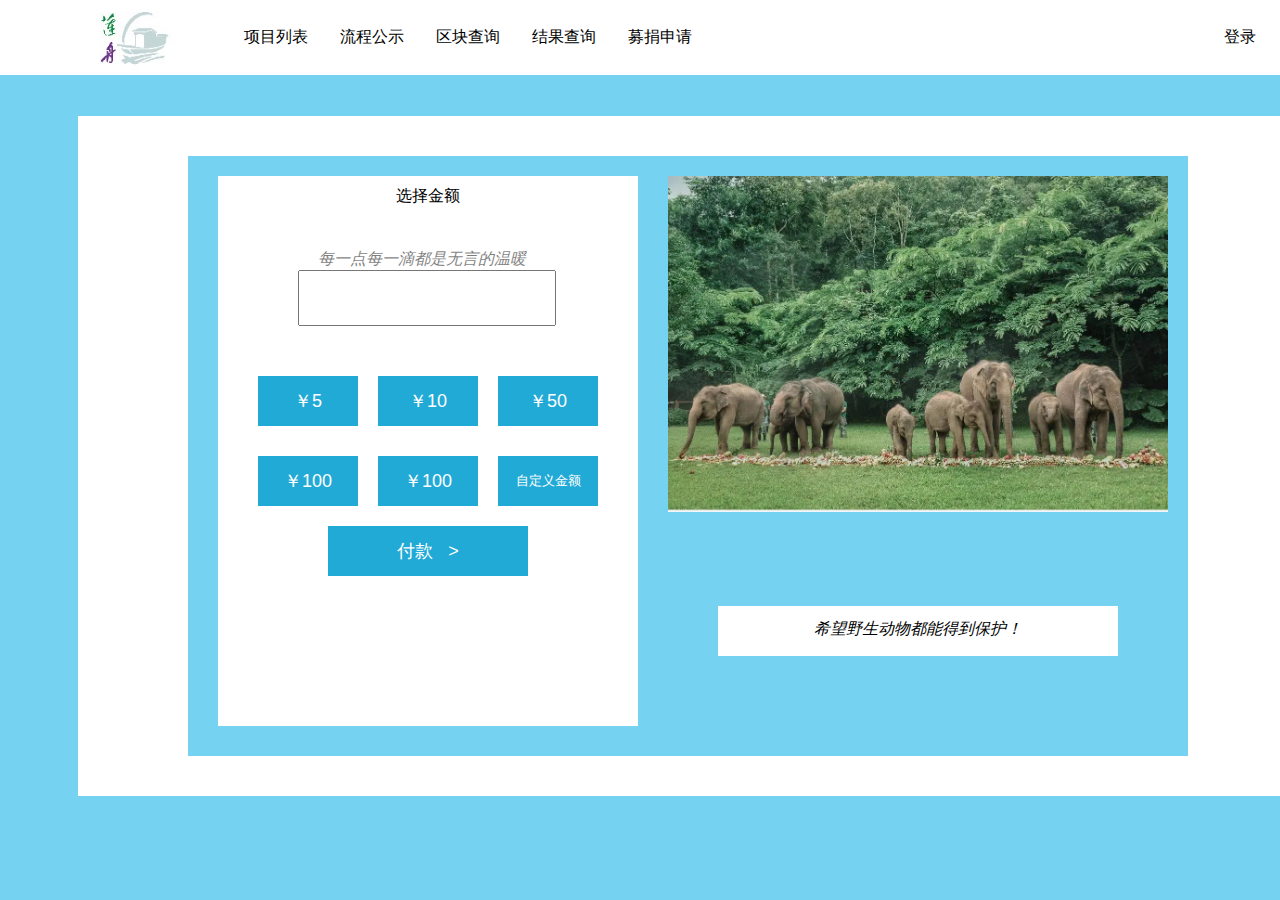
<file: donate1.html>
<!DOCTYPE html>
<html>

<head>
    <meta charset="utf-8">
    <title>莲舟</title>
    <!-- 导航栏 -->
    <style>
        .navbar {
            background-color: #fff;
            /* 设置背景颜色 */
            overflow: hidden;
            /* 清除浮动元素影响布局 */
        }

        .navbar a {
            float: left;
            /* 左浮动，将所有链接水平排列 */
            display: block;
            /* 显示为块状元素 */
            color: black;
            /* 文字颜色为黑色 */
            text-align: center;
            /* 居中对齐 */
            padding: 27px 16px;
            /* 内边距 */
            text-decoration: none;
            /* 去除默认样式下划线 */
        }

        .navbar a:hover {
            background-color: #ddd;
            /* 鼠标悬停时改变背景颜色 */
            color: black;
            /* 鼠标悬停时改变文字颜色 */
        }
    </style>
</head>

<body style="background-color: #76d2f1;">
    <div id="header" style="background-color: #ffffff; position: absolute; top: 0%; left: 0%; right: 0%;height: 75px;">
        <div style="float: left; position: relative; left: 100px;top: 12px;height: 60px;">
            <a href="home.html"><img src="./img/logo.jpg" height="60px"></a>
        </div>
        <div style="position: relative; left: 150px;" class="navbar">
            <a href="#">项目列表</a>
            <a href="#">流程公示</a>
            <a href="#">区块查询</a>
            <a href="#">结果查询</a>
            <a href="#">募捐申请</a>
            <a href="loginnew.html" style="position: relative;left: 500px;">登录</a>
            <a href="register.html" style="position: relative;left: 500px;">注册</a>
        </div>
    </div>
    <div style="background-color: #fff;position: relative;height: 680px;width: 1230px;left: 70px;top: 100px;">
        <div style="background-color: #76d2f1;position: relative;top: 40px;height: 600px;width: 1000px;left: 110px;">
            <div style="background-color: #ffffff;position: relative;height: 550px;width: 420px;top: 20px;left: 30px;">
               <p style="text-align: center;top: 10px;position: relative;">选择金额</p>
               <i style="text-align: center;opacity: 0.5;position: relative;left: 100px;"><br><br>每一点每一滴都是无言的温暖<br></i>
               <form action="donatesuccess.html">
                <input type="text" id="name" name="name" required style="height: 50px; left: 80px;position: relative;width: 250px;text-align: center;font-size: x-large;">
                <input id="button" type="button" onclick="" class="" value="￥5"style="background-color: #22aad7;position:absolute ;top: 200px;border: none;height: 50px;width: 100px;left: 40px;font-size: large;color: #fff;">
                <input id="button" type="button" onclick="" class="" value="￥10"style="background-color: #22aad7;position:absolute ;top: 200px;border: none;height: 50px;width: 100px;left: 160px;font-size: large;color: #fff;">
                <input id="button" type="button" onclick="" class="" value="￥50"style="background-color: #22aad7;position:absolute ;top: 200px;border: none;height: 50px;width: 100px;left: 280px;font-size: large;color: #fff;">
                <input id="button" type="button" onclick="" class="" value="￥100"style="background-color: #22aad7;position:absolute ;top: 280px;border: none;height: 50px;width: 100px;left: 40px;font-size: large;color: #fff;">
                <input id="button" type="button" onclick="" class="" value="￥100"style="background-color: #22aad7;position:absolute ;top: 280px;border: none;height: 50px;width: 100px;left: 160px;font-size: large;color: #fff;">
                <input id="button" type="button" onclick="" class="" value="自定义金额"style="background-color: #22aad7;position:absolute ;top: 280px;border: none;height: 50px;width: 100px;left: 280px;color: #fff;">
                <input type="submit" value="付款   >" style="background-color: #22aad7;position: relative;top: 200px;border: none;height: 50px;width: 200px;left: 110px;font-size: large;color: #fff;">
               </form>
            </div>
            <img src="./img/hj.png" style="position: absolute;left: 480px;top: 20px;width: 500px;">
            <div style="position: absolute;top: 450px;left: 530px;background-color: #ffffff;height: 50px;width: 400px;text-align: center;"><i style="position: relative;top: 13px;">希望野生动物都能得到保护！</i></div>
        </div>
    </div>
</body>

</html>
</file>
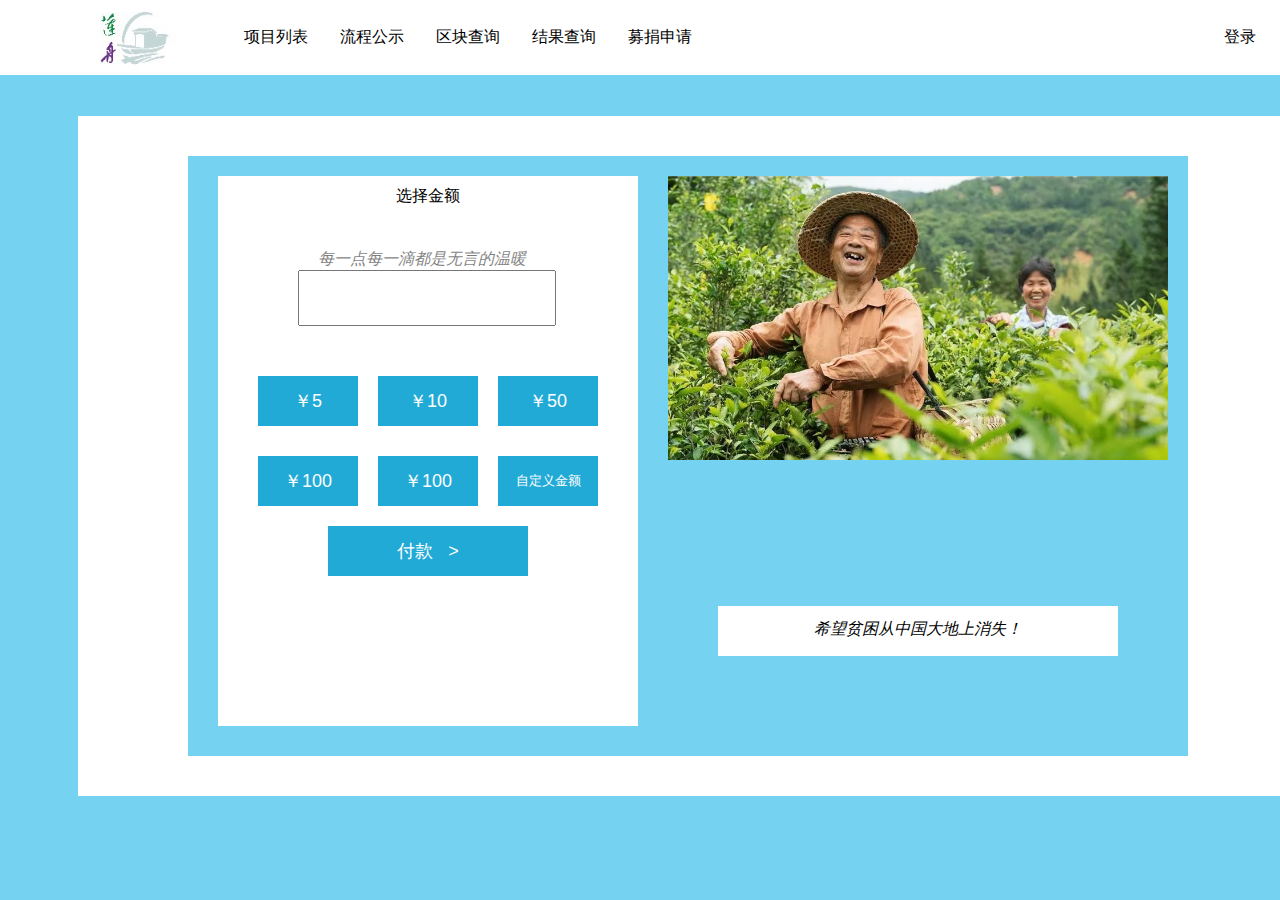
<file: donate2.html>
<!DOCTYPE html>
<html>

<head>
    <meta charset="utf-8">
    <title>莲舟</title>
    <!-- 导航栏 -->
    <style>
        .navbar {
            background-color: #fff;
            /* 设置背景颜色 */
            overflow: hidden;
            /* 清除浮动元素影响布局 */
        }

        .navbar a {
            float: left;
            /* 左浮动，将所有链接水平排列 */
            display: block;
            /* 显示为块状元素 */
            color: black;
            /* 文字颜色为黑色 */
            text-align: center;
            /* 居中对齐 */
            padding: 27px 16px;
            /* 内边距 */
            text-decoration: none;
            /* 去除默认样式下划线 */
        }

        .navbar a:hover {
            background-color: #ddd;
            /* 鼠标悬停时改变背景颜色 */
            color: black;
            /* 鼠标悬停时改变文字颜色 */
        }
    </style>
</head>

<body style="background-color: #76d2f1;">
    <div id="header" style="background-color: #ffffff; position: absolute; top: 0%; left: 0%; right: 0%;height: 75px;">
        <div style="float: left; position: relative; left: 100px;top: 12px;height: 60px;">
            <a href="home.html"><img src="./img/logo.jpg" height="60px"></a>
        </div>
        <div style="position: relative; left: 150px;" class="navbar">
            <a href="#">项目列表</a>
            <a href="#">流程公示</a>
            <a href="#">区块查询</a>
            <a href="#">结果查询</a>
            <a href="#">募捐申请</a>
            <a href="loginnew.html" style="position: relative;left: 500px;">登录</a>
            <a href="register.html" style="position: relative;left: 500px;">注册</a>
        </div>
    </div>
    <div style="background-color: #fff;position: relative;height: 680px;width: 1230px;left: 70px;top: 100px;">
        <div style="background-color: #76d2f1;position: relative;top: 40px;height: 600px;width: 1000px;left: 110px;">
            <div style="background-color: #ffffff;position: relative;height: 550px;width: 420px;top: 20px;left: 30px;">
               <p style="text-align: center;top: 10px;position: relative;">选择金额</p>
               <i style="text-align: center;opacity: 0.5;position: relative;left: 100px;"><br><br>每一点每一滴都是无言的温暖<br></i>
               <form action="donatesuccess.html">
                <input type="text" id="name" name="name" required style="height: 50px; left: 80px;position: relative;width: 250px;text-align: center;font-size: x-large;">
                <input id="button" type="button" onclick="" class="" value="￥5"style="background-color: #22aad7;position:absolute ;top: 200px;border: none;height: 50px;width: 100px;left: 40px;font-size: large;color: #fff;">
                <input id="button" type="button" onclick="" class="" value="￥10"style="background-color: #22aad7;position:absolute ;top: 200px;border: none;height: 50px;width: 100px;left: 160px;font-size: large;color: #fff;">
                <input id="button" type="button" onclick="" class="" value="￥50"style="background-color: #22aad7;position:absolute ;top: 200px;border: none;height: 50px;width: 100px;left: 280px;font-size: large;color: #fff;">
                <input id="button" type="button" onclick="" class="" value="￥100"style="background-color: #22aad7;position:absolute ;top: 280px;border: none;height: 50px;width: 100px;left: 40px;font-size: large;color: #fff;">
                <input id="button" type="button" onclick="" class="" value="￥100"style="background-color: #22aad7;position:absolute ;top: 280px;border: none;height: 50px;width: 100px;left: 160px;font-size: large;color: #fff;">
                <input id="button" type="button" onclick="" class="" value="自定义金额"style="background-color: #22aad7;position:absolute ;top: 280px;border: none;height: 50px;width: 100px;left: 280px;color: #fff;">
                <input type="submit" value="付款   >" style="background-color: #22aad7;position: relative;top: 200px;border: none;height: 50px;width: 200px;left: 110px;font-size: large;color: #fff;">
               </form>
            </div>
            <img src="./img/fpzp1.jpg" style="position: absolute;left: 480px;top: 20px;width: 500px;">
            <div style="position: absolute;top: 450px;left: 530px;background-color: #ffffff;height: 50px;width: 400px;text-align: center;"><i style="position: relative;top: 13px;">希望贫困从中国大地上消失！</i></div>
        </div>
    </div>
</body>

</html>
</file>
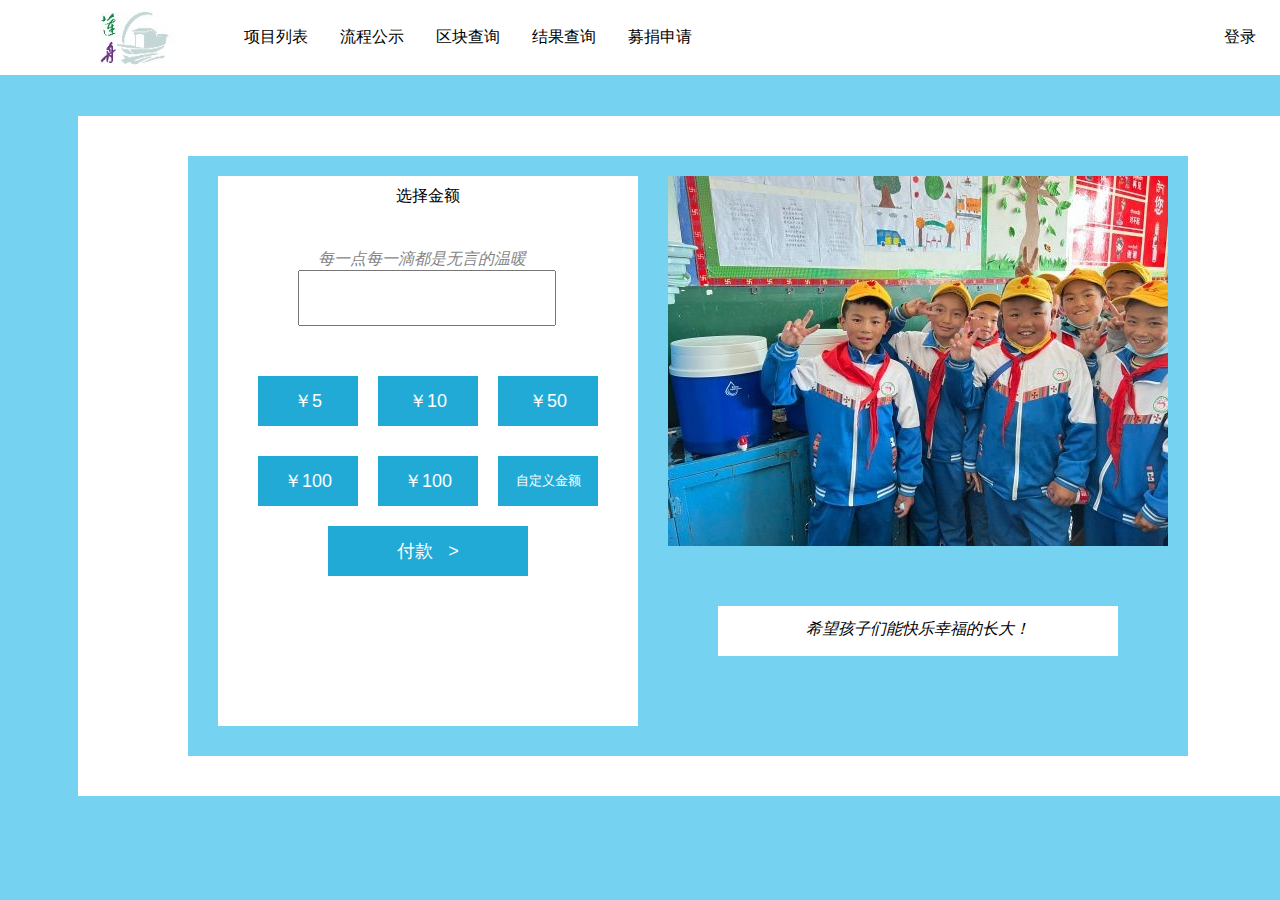
<file: donate3.html>
<!DOCTYPE html>
<html>

<head>
    <meta charset="utf-8">
    <title>莲舟</title>
    <!-- 导航栏 -->
    <style>
        .navbar {
            background-color: #fff;
            /* 设置背景颜色 */
            overflow: hidden;
            /* 清除浮动元素影响布局 */
        }

        .navbar a {
            float: left;
            /* 左浮动，将所有链接水平排列 */
            display: block;
            /* 显示为块状元素 */
            color: black;
            /* 文字颜色为黑色 */
            text-align: center;
            /* 居中对齐 */
            padding: 27px 16px;
            /* 内边距 */
            text-decoration: none;
            /* 去除默认样式下划线 */
        }

        .navbar a:hover {
            background-color: #ddd;
            /* 鼠标悬停时改变背景颜色 */
            color: black;
            /* 鼠标悬停时改变文字颜色 */
        }
    </style>
</head>

<body style="background-color: #76d2f1;">
    <div id="header" style="background-color: #ffffff; position: absolute; top: 0%; left: 0%; right: 0%;height: 75px;">
        <div style="float: left; position: relative; left: 100px;top: 12px;height: 60px;">
            <a href="home.html"><img src="./img/logo.jpg" height="60px"></a>
        </div>
        <div style="position: relative; left: 150px;" class="navbar">
            <a href="#">项目列表</a>
            <a href="#">流程公示</a>
            <a href="#">区块查询</a>
            <a href="#">结果查询</a>
            <a href="#">募捐申请</a>
            <a href="loginnew.html" style="position: relative;left: 500px;">登录</a>
            <a href="register.html" style="position: relative;left: 500px;">注册</a>
        </div>
    </div>
    <div style="background-color: #fff;position: relative;height: 680px;width: 1230px;left: 70px;top: 100px;">
        <div style="background-color: #76d2f1;position: relative;top: 40px;height: 600px;width: 1000px;left: 110px;">
            <div style="background-color: #ffffff;position: relative;height: 550px;width: 420px;top: 20px;left: 30px;">
               <p style="text-align: center;top: 10px;position: relative;">选择金额</p>
               <i style="text-align: center;opacity: 0.5;position: relative;left: 100px;"><br><br>每一点每一滴都是无言的温暖<br></i>
               <form action="donatesuccess.html">
                <input type="text" id="name" name="name" required style="height: 50px; left: 80px;position: relative;width: 250px;text-align: center;font-size: x-large;">
                <input id="button" type="button" onclick="" class="" value="￥5"style="background-color: #22aad7;position:absolute ;top: 200px;border: none;height: 50px;width: 100px;left: 40px;font-size: large;color: #fff;">
                <input id="button" type="button" onclick="" class="" value="￥10"style="background-color: #22aad7;position:absolute ;top: 200px;border: none;height: 50px;width: 100px;left: 160px;font-size: large;color: #fff;">
                <input id="button" type="button" onclick="" class="" value="￥50"style="background-color: #22aad7;position:absolute ;top: 200px;border: none;height: 50px;width: 100px;left: 280px;font-size: large;color: #fff;">
                <input id="button" type="button" onclick="" class="" value="￥100"style="background-color: #22aad7;position:absolute ;top: 280px;border: none;height: 50px;width: 100px;left: 40px;font-size: large;color: #fff;">
                <input id="button" type="button" onclick="" class="" value="￥100"style="background-color: #22aad7;position:absolute ;top: 280px;border: none;height: 50px;width: 100px;left: 160px;font-size: large;color: #fff;">
                <input id="button" type="button" onclick="" class="" value="自定义金额"style="background-color: #22aad7;position:absolute ;top: 280px;border: none;height: 50px;width: 100px;left: 280px;color: #fff;">
                <input type="submit" value="付款   >" style="background-color: #22aad7;position: relative;top: 200px;border: none;height: 50px;width: 200px;left: 110px;font-size: large;color: #fff;">
               </form>
            </div>
            <img src="./img/ggjs.jpg" style="position: absolute;left: 480px;top: 20px;">
            <div style="position: absolute;top: 450px;left: 530px;background-color: #ffffff;height: 50px;width: 400px;text-align: center;"><i style="position: relative;top: 13px;">希望孩子们能快乐幸福的长大！</i></div>
        </div>
    </div>
</body>

</html>
</file>
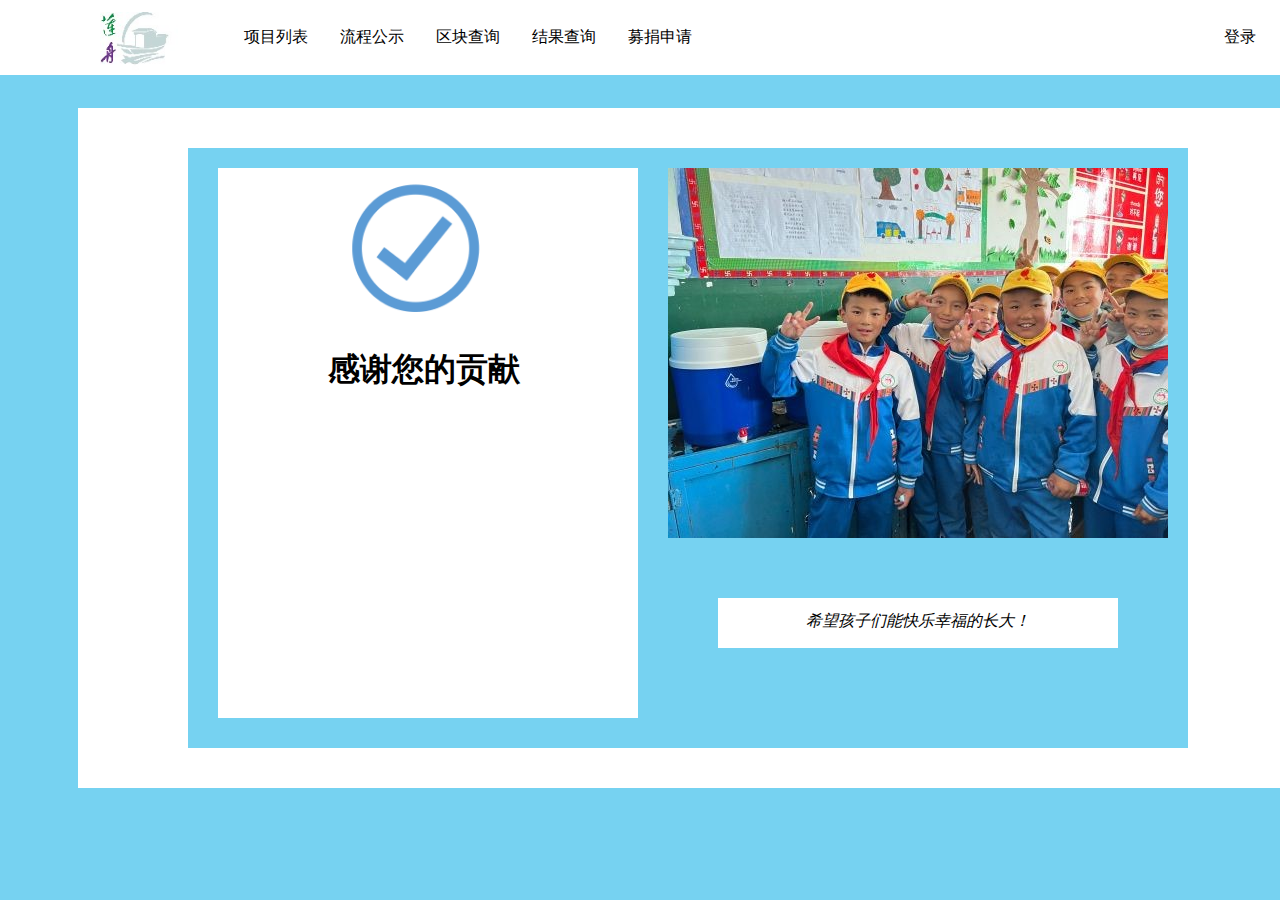
<file: donatesuccess.html>
<!DOCTYPE html>
<html>

<head>
    <meta charset="utf-8">
    <title>莲舟</title>
    <!-- 导航栏 -->
    <style>
        .navbar {
            background-color: #fff;
            /* 设置背景颜色 */
            overflow: hidden;
            /* 清除浮动元素影响布局 */
        }

        .navbar a {
            float: left;
            /* 左浮动，将所有链接水平排列 */
            display: block;
            /* 显示为块状元素 */
            color: black;
            /* 文字颜色为黑色 */
            text-align: center;
            /* 居中对齐 */
            padding: 27px 16px;
            /* 内边距 */
            text-decoration: none;
            /* 去除默认样式下划线 */
        }

        .navbar a:hover {
            background-color: #ddd;
            /* 鼠标悬停时改变背景颜色 */
            color: black;
            /* 鼠标悬停时改变文字颜色 */
        }
    </style>
</head>

<body style="background-color: #76d2f1;">
    <div id="header" style="background-color: #ffffff; position: absolute; top: 0%; left: 0%; right: 0%;height: 75px;">
        <div style="float: left; position: relative; left: 100px;top: 12px;height: 60px;">
            <a href="home.html"><img src="./img/logo.jpg" height="60px"></a>
        </div>
        <div style="position: relative; left: 150px;" class="navbar">
            <a href="#">项目列表</a>
            <a href="#">流程公示</a>
            <a href="#">区块查询</a>
            <a href="#">结果查询</a>
            <a href="#">募捐申请</a>
            <a href="loginnew.html" style="position: relative;left: 500px;">登录</a>
            <a href="register.html" style="position: relative;left: 500px;">注册</a>
        </div>
    </div>
    <div style="background-color: #fff;position: relative;height: 680px;width: 1230px;left: 70px;top: 100px;">
        <div style="background-color: #76d2f1;position: relative;top: 40px;height: 600px;width: 1000px;left: 110px;">
            <div style="background-color: #ffffff;position: relative;height: 550px;width: 420px;top: 20px;left: 30px;">
                <img src="./img/duigou.png" style="height: 30%;position: relative;left: 100px;">
                <b style="position: absolute;top: 180px;left: 110px;font-size: xx-large;">感谢您的贡献</b>
            </div>
            <img src="./img/ggjs.jpg" style="position: absolute;left: 480px;top: 20px;">
            <div style="position: absolute;top: 450px;left: 530px;background-color: #ffffff;height: 50px;width: 400px;text-align: center;"><i style="position: relative;top: 13px;">希望孩子们能快乐幸福的长大！</i></div>
        </div>
    </div>
</body>

</html>
</file>
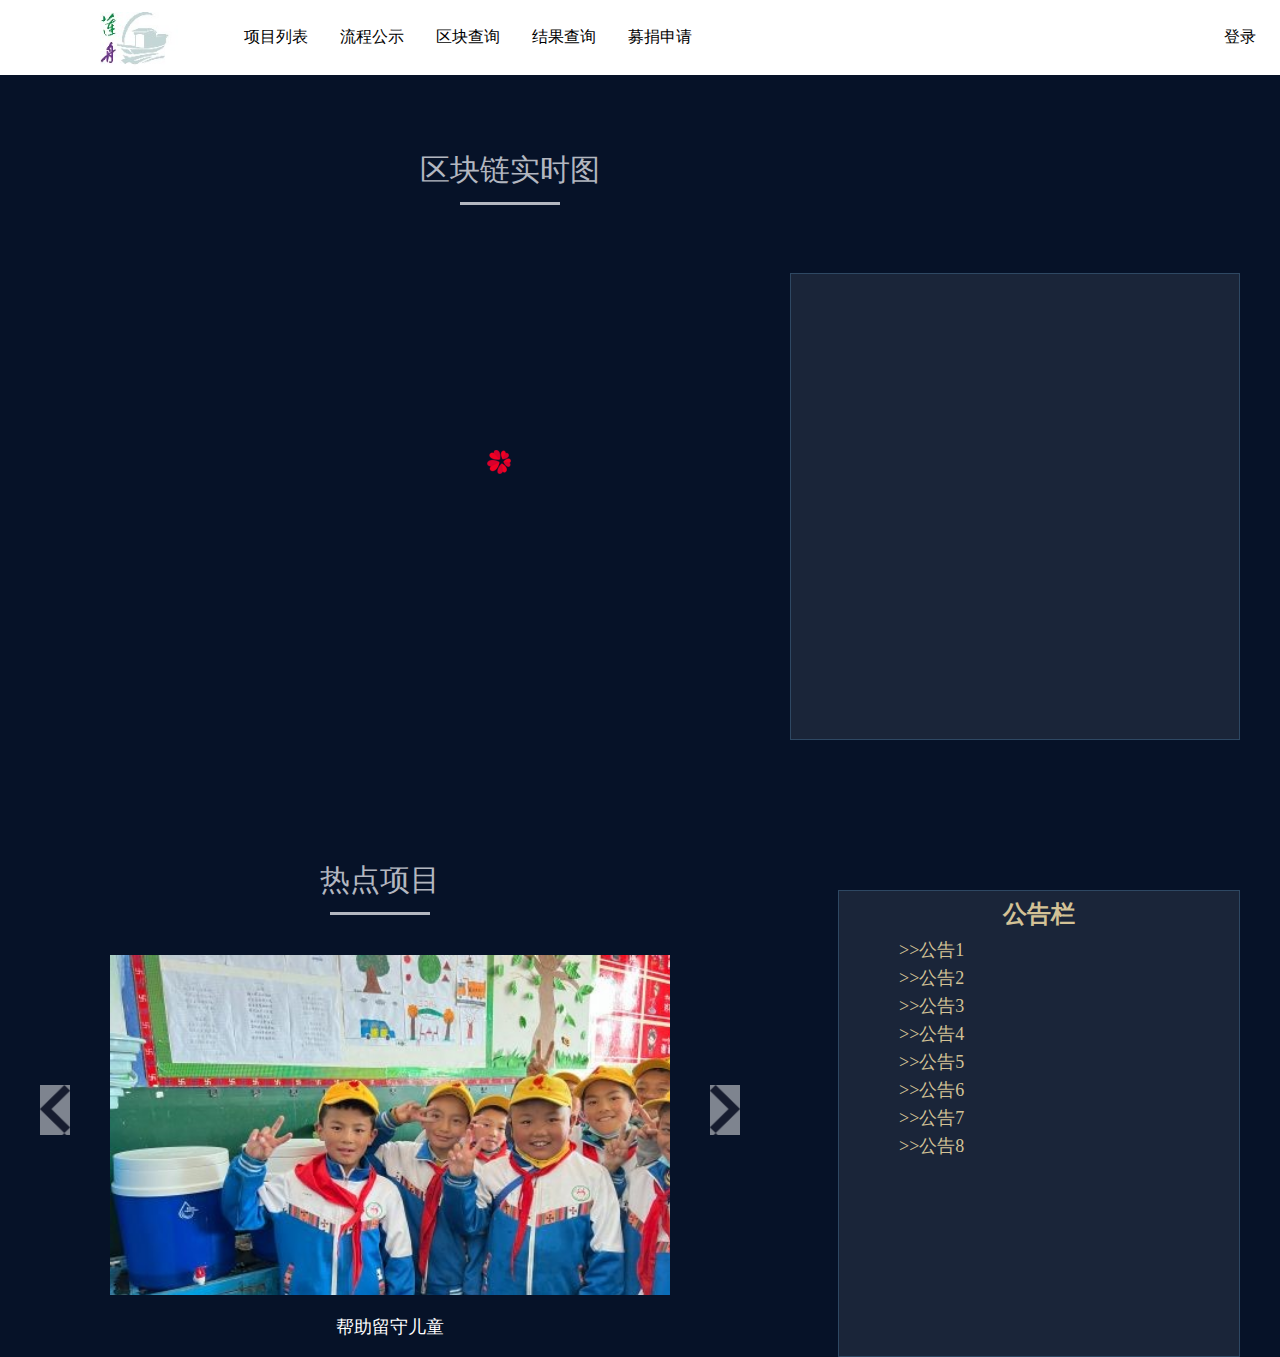
<file: home.html>
<!DOCTYPE html>
<html>

<head>
    <meta charset="utf-8">
    <title>莲舟</title>
    <!-- 导航栏 -->
    <style>
        .navbar {
            background-color: #fff;
            /* 设置背景颜色 */
            overflow: hidden;
            /* 清除浮动元素影响布局 */
        }

        .navbar a {
            float: left;
            /* 左浮动，将所有链接水平排列 */
            display: block;
            /* 显示为块状元素 */
            color: black;
            /* 文字颜色为黑色 */
            text-align: center;
            /* 居中对齐 */
            padding: 27px 16px;
            /* 内边距 */
            text-decoration: none;
            /* 去除默认样式下划线 */
        }

        .navbar a:hover {
            background-color: #ddd;
            /* 鼠标悬停时改变背景颜色 */
            color: black;
            /* 鼠标悬停时改变文字颜色 */
        }
    </style>
    <!-- 热点项目图片滑动 -->
    <style>
        .image-slider {
            position: relative;
            height: 340px;
            width: 600px;
            /* 根据需要调整 */
            overflow: hidden;
            float: left;
        }

        .image-slider img {
            position: absolute;
            width: 600px;
            margin-left: 40px;
            /* 根据需要调整 */
            transition: opacity 1s;
        }

        .image-slider-container {
            position: relative;
            top: 200px;
            height: 440px;
            width: 700px;
        }
    </style>
    <!-- 图片左右滑动按钮 -->
    <style>
        .sliderleft {
            background-image: url(./img/left.jpeg);
            height: 50px;
            width: 30px;
            background-size: 100%;
            border: none;
            opacity: 0.5;
            cursor: pointer;
            position: relative;
            top: 130px;
            float: left;
        }

        .sliderright {
            background-image: url(./img/right.jpeg);
            height: 50px;
            width: 30px;
            background-size: 100%;
            border: none;
            opacity: 0.5;
            cursor: pointer;
            position: relative;
            top: 130px;
            float: right;
        }
    </style>
    <!-- 文字滑动 -->
    <style>
        .text-slider {
            height: 50px;
            position: relative;
            left: 250px;
            width: 200px;
            text-align: center;
        }

        .text-slider p {
            color: #FFFFFF;
            height: 50px;
            position: relative;
            top: 20px;
            font-size: large;
        }
        .text-slider a{
            text-decoration: none;
        }
    </style>
    <link rel="stylesheet" type="text/css" href="css/index.css" />

    <script type="text/javascript" src="js/jquery.min.js"></script>
    <link rel="shortcut icon" href="img/favicon.ico" type="image/x-icon" />
    <link rel="stylesheet" href="css/jquery-ui.structure.min.css" />

    <link rel="stylesheet" href="one/css/mainMobile.css" />
    <link rel="stylesheet" href="one/css/mainDialogMobile.css" />
    <link rel="stylesheet" type="text/css" href="one/css/dialog.css">
</head>

<body>
    <div id="header" style="background-color: #FFFFFF; position: absolute; top: 0%; left: 0%; right: 0%;height: 75px;">
        <div style="float: left; position: relative; left: 100px;top: 12px;height: 60px;">
            <a href="home.html"><img src="./img/logo.jpg" height="60px"></a>
        </div>
        <div style="position: relative; left: 150px;" class="navbar">
            <a href="#">项目列表</a>
            <a href="#">流程公示</a>
            <a href="#">区块查询</a>
            <a href="#">结果查询</a>
            <a href="#">募捐申请</a>
            <a href="loginnew.html" style="position: relative;left: 500px;">登录</a>
            <a href="register.html" style="position: relative;left: 500px;">注册</a>
        </div>
    </div>
    <div id="boxmap">

        <div id="tital" style="position: relative;top: 50px;left: 0px;">区块链实时图
            <div class="borderbo"></div>
        </div>
        <div id="map" style="height:600px;width:700px;float: left;margin-right: 50px;position: relative;top: 50px;">

        </div>
        <div class="myscroll" style="position: relative;top: 50px;">

            <ul id="blockList">

            </ul>
        </div>
        <!--<div><a href="table.html"><button id="more">查看更多</button></a></div>	-->
        <div id="aylogo" style="position: absolute;top: 400px;height: 50px;"><img src="aiyoulogo.png"></div>
        <div id="tital" style="position: absolute;margin-left: 250px;margin-top: 120px;">&nbsp;&nbsp;&nbsp;&nbsp;热点项目
            <div class="borderbo"></div>
        </div>
        <div class="myscroll" style="width: 400px;float: right;margin: 0%;position: relative;top: 200px;">
            <h1 style="text-align: center;margin: 10px;">公告栏<br></h1>
            <a style="position: relative;left: 50px;font-size: large;" href="#">>>公告1<br></a>
            <a style="position: relative;left: 50px;font-size: large;" href="#">>>公告2<br></a>
            <a style="position: relative;left: 50px;font-size: large;" href="#">>>公告3<br></a>
            <a style="position: relative;left: 50px;font-size: large;" href="#">>>公告4<br></a>
            <a style="position: relative;left: 50px;font-size: large;" href="#">>>公告5<br></a>
            <a style="position: relative;left: 50px;font-size: large;" href="#">>>公告6<br></a>
            <a style="position: relative;left: 50px;font-size: large;" href="#">>>公告7<br></a>
            <a style="position: relative;left: 50px;font-size: large;" href="#">>>公告8<br></a>
        </div>
        <div class="image-slider-container">
            <input id="button" type="button" onclick="show()" class="sliderleft">
            <input id="buttonright" type="button" onclick="showNextImage()" class="sliderright">
            <div class="image-slider">
                <a href="donate1.html"><img src="./img/ggjs.jpg" alt="1"></a>
                <a href="donate2.html"><img src="./img/fpzp1.jpg" alt="2" style="opacity: 0;"></a>
                <a href="donate3.html"><img src="./img/hj.png" alt="3" style="opacity: 0;"></a>
            </div>
            <div class="text-slider">
                <a href="donate1.html"><p>帮助留守儿童</p></a>
                <a href="donate2.html"><p style="opacity: 0;">乡村振兴计划</p></a>
                <a href="donate3.html"><p style="opacity: 0;">保护野生象群</p></a>
            </div>
        </div>

        <script>
            const images = document.querySelectorAll('.image-slider img');
            const totalImages = images.length;
            const imageSlider = document.querySelector('.image-slider');
            let currentIndex = 0;
            const texts = document.querySelectorAll('.text-slider p');
            const totalTexts = texts.length;
            const textSlider = document.querySelector('.text-slider');

            function showNextImage() {
                images[currentIndex].style.opacity = 0; // 隐藏当前图片
                texts[currentIndex].style.opacity = 0;  
                currentIndex = (currentIndex + 1) % totalImages; // 计算下一张图片的索引  
                images[currentIndex].style.opacity = 1; // 显示下一张图片
                texts[currentIndex].style.opacity = 1;  
            }
            function show() {
                images[currentIndex].style.opacity = 0; // 隐藏当前图片  
                texts[currentIndex].style.opacity = 0;  
                currentIndex = (currentIndex - 1) % totalImages; // 计算下一张图片的索引  
                if (currentIndex < 0) currentIndex = currentIndex + totalImages;
                images[currentIndex].style.opacity = 1; // 显示下一张图片  
                texts[currentIndex].style.opacity = 1; 
            }
            // setInterval(showNextImage, 3000);
        </script>
        <script type="text/javascript" src="js/jquery-ui.min.js"></script>
        <script src="js/index.js"></script>
        <script type="text/javascript" src="js/echarts.min.js"></script>
        <script type="text/javascript" src="js/china.js"></script>
        <script type="text/javascript" src="js/jquery.timer.js"></script>
        <script type="text/javascript" src="js/blockMap.js"></script>
        <script src="one/js/common.js"></script>
        <script src="one/js/login.js"></script>
</body>

</html>
</file>
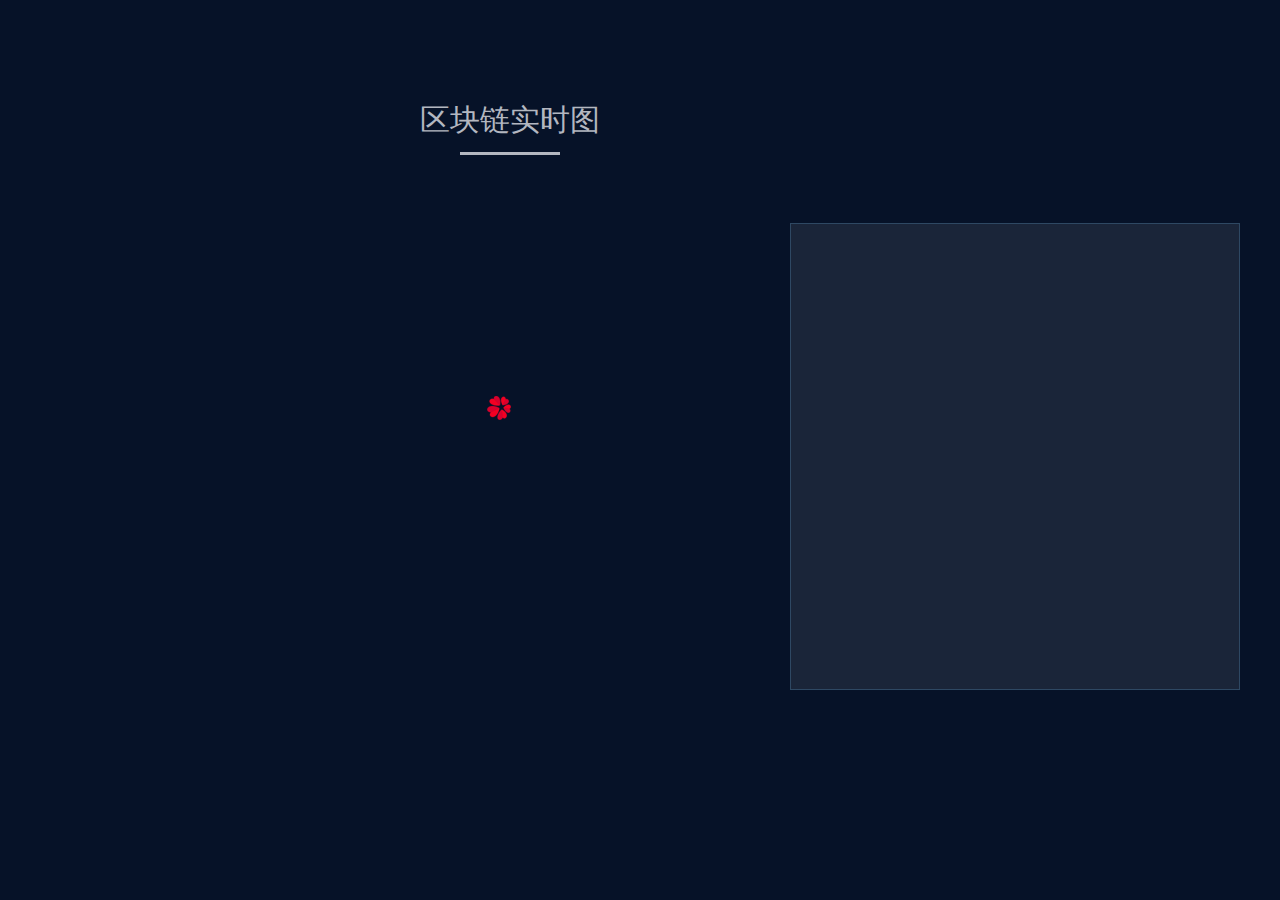
<file: indexPC.html>
<!DOCTYPE html>
<html>

	<head>
		<meta charset="utf-8" />
		<meta http-equiv="X-UA-Compatible" content="IE=edge">
		
		<title>区块链实时图</title>
		<link rel="stylesheet" type="text/css" href="css/index.css" />

		<script type="text/javascript" src="js/jquery.min.js"></script>
		<link rel="shortcut icon" href="img/favicon.ico" type="image/x-icon"/>
		<link rel="stylesheet" href="css/jquery-ui.structure.min.css" />
		
		<link rel="stylesheet" href="one/css/mainMobile.css"/>
		<link rel="stylesheet" href="one/css/mainDialogMobile.css"/>
		<link rel="stylesheet" type="text/css" href="one/css/dialog.css">

	</head>

	<body>
		<div id="boxmap">

			<div id="tital">区块链实时图
				<div class="borderbo"></div>
			</div>
			<div id="map" style="height:600px;width:700px;float: left;margin-right: 50px;">

			</div>
			<div class="myscroll">
				
				<ul id="blockList">
					
				</ul>
			</div>
		<!--<div><a href="table.html"><button id="more">查看更多</button></a></div>	-->
			<div id="aylogo"><img src="aiyoulogo.png"></div>
			
			
		</div>
	</body>
<script type="text/javascript" src="js/jquery-ui.min.js" ></script>
	<script src="js/index.js"></script>
	<script type="text/javascript" src="js/echarts.min.js"></script>
	<script type="text/javascript" src="js/china.js"></script>
	<script type="text/javascript" src="js/jquery.timer.js"></script>
	<script type="text/javascript" src="js/blockMap.js"></script>

	<script src="one/js/common.js"></script>
	<script src="one/js/login.js"></script>
</html>
</file>
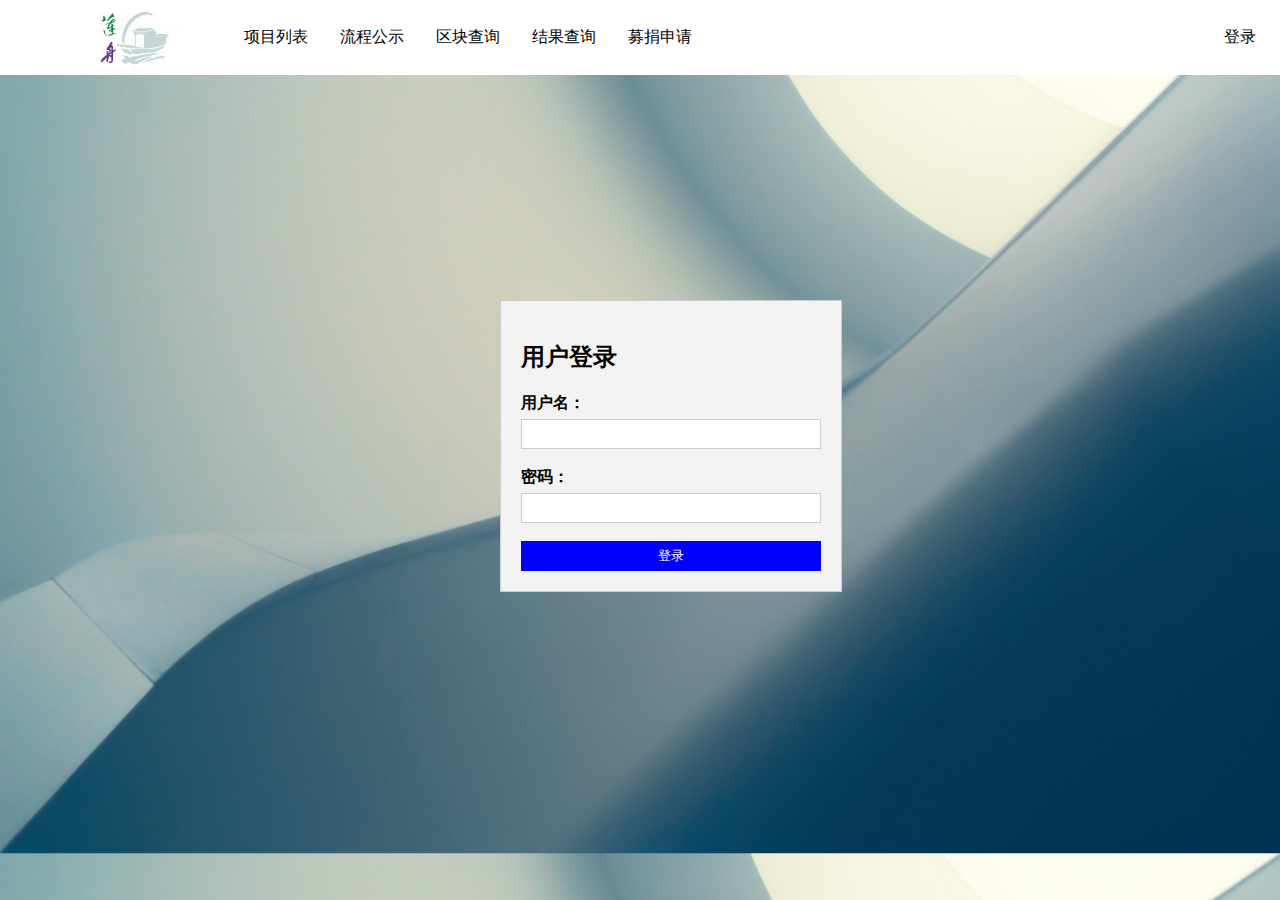
<file: login.html>
<!DOCTYPE html>
<html>

<head>
    <meta charset="utf-8">
    <title>莲舟</title>
    <!-- 导航栏 -->
    <style>
        .navbar {
            background-color: #fff;
            /* 设置背景颜色 */
            overflow: hidden;
            /* 清除浮动元素影响布局 */
        }

        .navbar a {
            float: left;
            /* 左浮动，将所有链接水平排列 */
            display: block;
            /* 显示为块状元素 */
            color: black;
            /* 文字颜色为黑色 */
            text-align: center;
            /* 居中对齐 */
            padding: 27px 16px;
            /* 内边距 */
            text-decoration: none;
            /* 去除默认样式下划线 */
        }

        .navbar a:hover {
            background-color: #ddd;
            /* 鼠标悬停时改变背景颜色 */
            color: black;
            /* 鼠标悬停时改变文字颜色 */
        }
    </style>
    <!-- 热点项目图片滑动 -->
    <style>
        .image-slider {
            position: relative;
            height: 340px;
            width: 600px;
            /* 根据需要调整 */
            overflow: hidden;
            float: left;
        }

        .image-slider img {
            position: absolute;
            width: 600px;
            margin-left: 40px;
            /* 根据需要调整 */
            transition: opacity 1s;
        }

        .image-slider-container {
            position: relative;
            top: 200px;
            height: 440px;
            width: 700px;
        }
    </style>
    <!-- 图片左右滑动按钮 -->
    <style>
        .sliderleft {
            background-image: url(./img/left.jpeg);
            height: 50px;
            width: 30px;
            background-size: 100%;
            border: none;
            opacity: 0.5;
            cursor: pointer;
            position: relative;
            top: 130px;
            float: left;
        }

        .sliderright {
            background-image: url(./img/right.jpeg);
            height: 50px;
            width: 30px;
            background-size: 100%;
            border: none;
            opacity: 0.5;
            cursor: pointer;
            position: relative;
            top: 130px;
            float: right;
        }
    </style>
    <!-- 文字滑动 -->
    <style>
        .text-slider {
            height: 50px;
            position: relative;
            left: 250px;
            width: 200px;
            text-align: center;
        }

        .text-slider p {
            color: #FFFFFF;
            height: 50px;
            position: relative;
            top: 20px;
            font-size: large;
        }
    </style>
    <style>
        .container {
            width: 300px;
            margin: auto;
            padding: 20px;
            border: 1px solid #ccc;
            background-color: #f2f2f2;
        }

        label {
            display: block;
            font-weight: bold;
            margin-bottom: 5px;
        }

        input[type=text],
        input[type=password] {
            width: 100%;
            height: 30px;
            padding: 5px;
            box-sizing: border-box;
            border: 1px solid #ccc;
            outline: none;
        }

        button {
            width: 100%;
            height: 30px;
            padding: 5px;
            color: white;
            background-color: blue;
            cursor: pointer;
            border: none;
            outline: none;
        }
    </style>
</head>

<body style="background-image: url(./img/backgroundnew.jpg);background-size: 100%;">
    <div id="header" style="background-color: #FFFFFF; position: absolute; top: 0%; left: 0%; right: 0%;height: 75px;">
        <div style="float: left; position: relative; left: 100px;top: 12px;height: 60px;">
            <a href="home.html"><img src="./img/logo.jpg" height="60px"></a>
        </div>
        <div style="position: relative; left: 150px;" class="navbar">
            <a href="#">项目列表</a>
            <a href="#">流程公示</a>
            <a href="#">区块查询</a>
            <a href="#">结果查询</a>
            <a href="#">募捐申请</a>
            <a href="login.html" style="position: relative;left: 500px;">登录</a>
            <a href="#" style="position: relative;left: 500px;">注册</a>
        </div>
    </div>
    <div class="container" style="position: absolute;top: 300px;left: 500px;">
        <h2>用户登录</h2>
        <form action="#" method="post">
            <label for="username">用户名：</label>
            <input type="text" id="username" name="username"><br><br>
            
            <label for="password">密码：</label>
            <input type="password" id="password" name="password"><br><br>
            
            <button type="submit">登录</button>
        </form>
    </div>
</body>
</file>
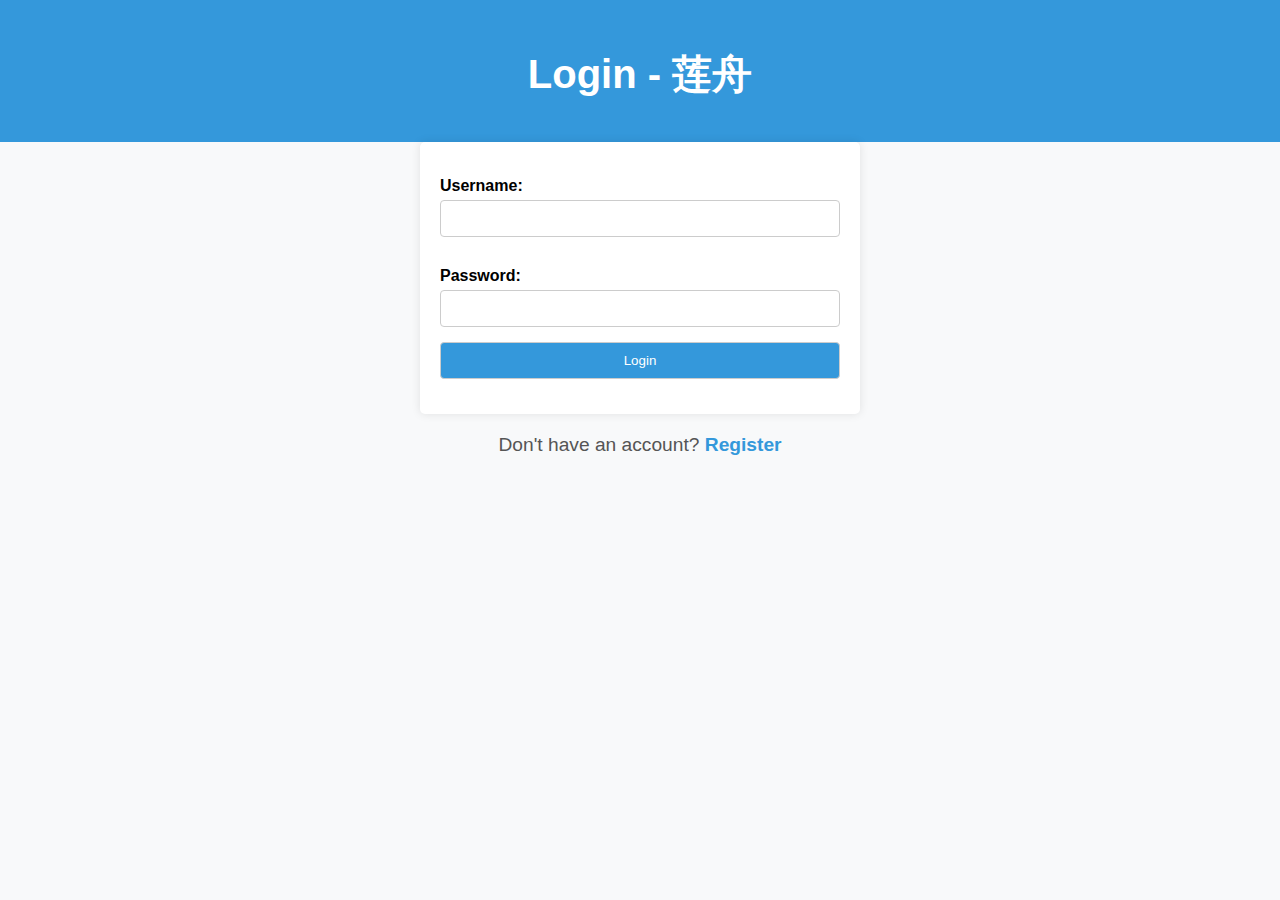
<file: loginnew.html>
<!DOCTYPE html>
<html lang="en">

	<head>
		    <meta charset="UTF-8">
		        <meta http-equiv="X-UA-Compatible" content="IE=edge">
			    <meta name="viewport" content="width=device-width, initial-scale=1.0">
			        <title>Login - 莲舟</title>
				    <style>
        body {
		            font-family: 'Arial', sans-serif;
			                background-color: #f8f9fa;
					            margin: 0;
						                padding: 0;
								            box-sizing: border-box;
									                text-align: center;
											        }

	        header {
			            background-color: #3498db;
				                color: #fff;
						            padding: 20px 0;
							            }

		        h1 {
				            font-size: 2.5em;
					                margin-bottom: 20px;
							        }

			        form {
					            max-width: 400px;
						                margin: 0 auto;
								            background-color: #fff;
									                padding: 20px;
											            border-radius: 5px;
												                box-shadow: 0 0 10px rgba(0, 0, 0, 0.1);
														        }

				        label {
						            display: block;
							                text-align: left;
									            margin: 15px 0 5px;
										                font-weight: bold;
												        }

					        input {
							            width: 100%;
								                padding: 10px;
										            margin-bottom: 15px;
											                border: 1px solid #ccc;
													            border-radius: 4px;
														                box-sizing: border-box;
																        }

						        input[type="submit"] {
								            background-color: #3498db;
									                color: #fff;
											            cursor: pointer;
												            }

							        input[type="submit"]:hover {
									            background-color: #2980b9;
										            }

								        p {
										            font-size: 1.2em;
											                color: #555;
													            margin-top: 20px;
														            }

									        a {
											            text-decoration: none;
												                color: #3498db;
														            font-weight: bold;
															            }

										        a:hover {
												            text-decoration: underline;
													            }
											    </style>
	</head>

	<body>
		    <header>
			            <h1>Login - <a href="home.html" style="color: #fff; text-decoration: none;">莲舟</a></h1>
				        </header>
					    <main>
						            <form method="POST" action="{{ url_for('login') }}">
								                <label for="username">Username:</label>
										            <input type="text" name="username" required><br>

											                <label for="password">Password:</label>
													            <input type="password" name="password" required><br>

														                <input type="submit" value="Login">
																        </form>
																	        <p>Don't have an account? <a href="register.html">Register</a></p>
																		    </main>
	</body>

</html>
</file>
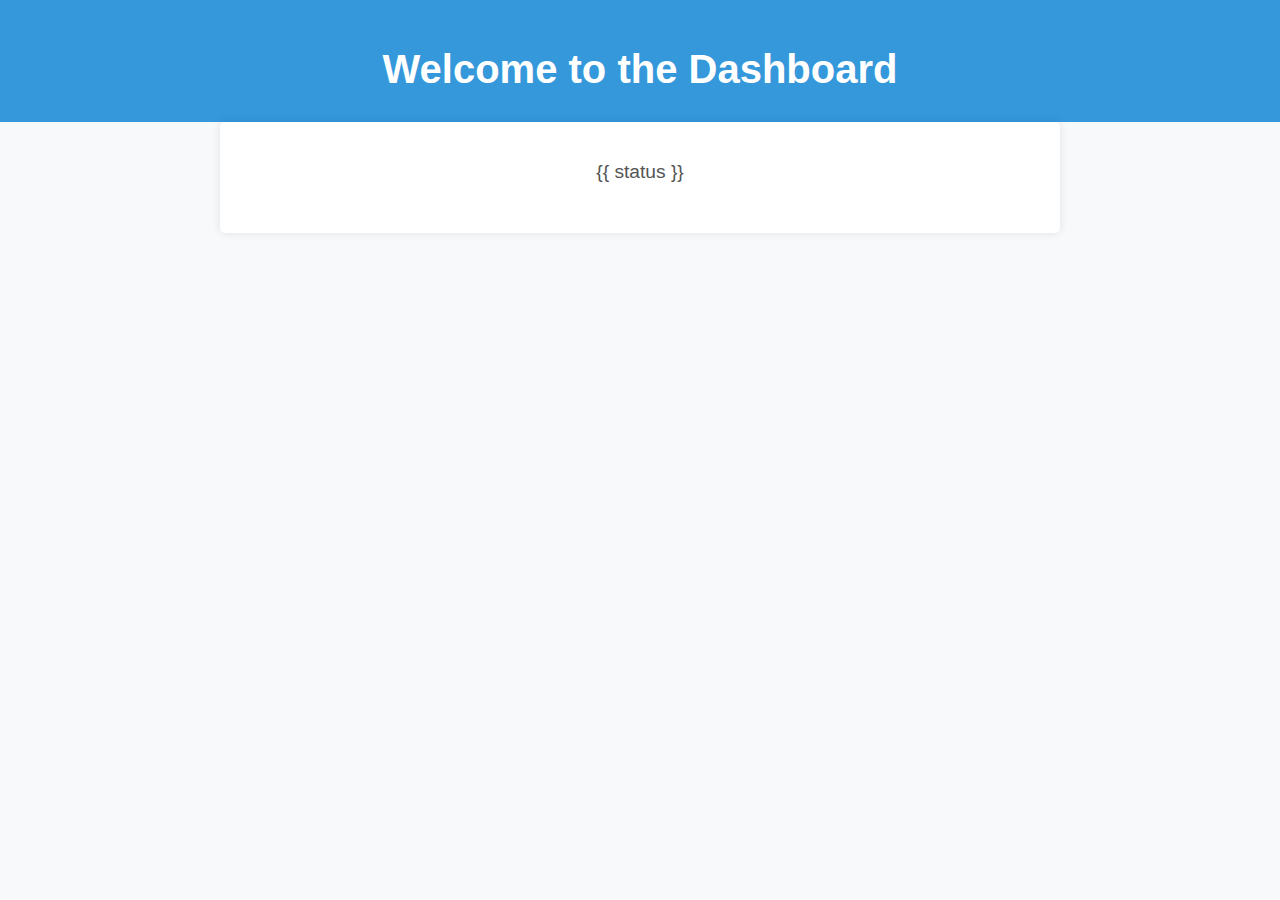
<file: logout.html>
<!DOCTYPE html>
<html lang="en">

	<head>
		    <meta charset="UTF-8">
		        <meta name="viewport" content="width=device-width, initial-scale=1.0">
			    <title>Dashboard - 智链公益</title>
			        <style>
        body {
		            font-family: 'Arial', sans-serif;
			                background-color: #f8f9fa;
					            margin: 0;
						                padding: 0;
								            box-sizing: border-box;
									                text-align: center;
											        }

	        header {
			            background-color: #3498db;
				                color: #fff;
						            padding: 20px 0;
							            }

		        h1 {
				            font-size: 2.5em;
					                margin-bottom: 10px;
							        }

			        p {
					            font-size: 1.2em;
						                color: #555;
								            margin-bottom: 30px;
									            }

				        /* Add your dashboard content styles here */

				        .dashboard-content {
						            max-width: 800px;
							                margin: 0 auto;
									            background-color: #fff;
										                padding: 20px;
												            border-radius: 5px;
													                box-shadow: 0 0 10px rgba(0, 0, 0, 0.1);
															        }
					    </style>
	</head>

	<body>
		    <header>
			            <h1>Welcome to the Dashboard</h1>
				        </header>
					    <main class="dashboard-content">
						            <p>{{ status }}</p>
							            <!-- Add your dashboard content here -->
								        </main>
	</body>

</html>
</file>
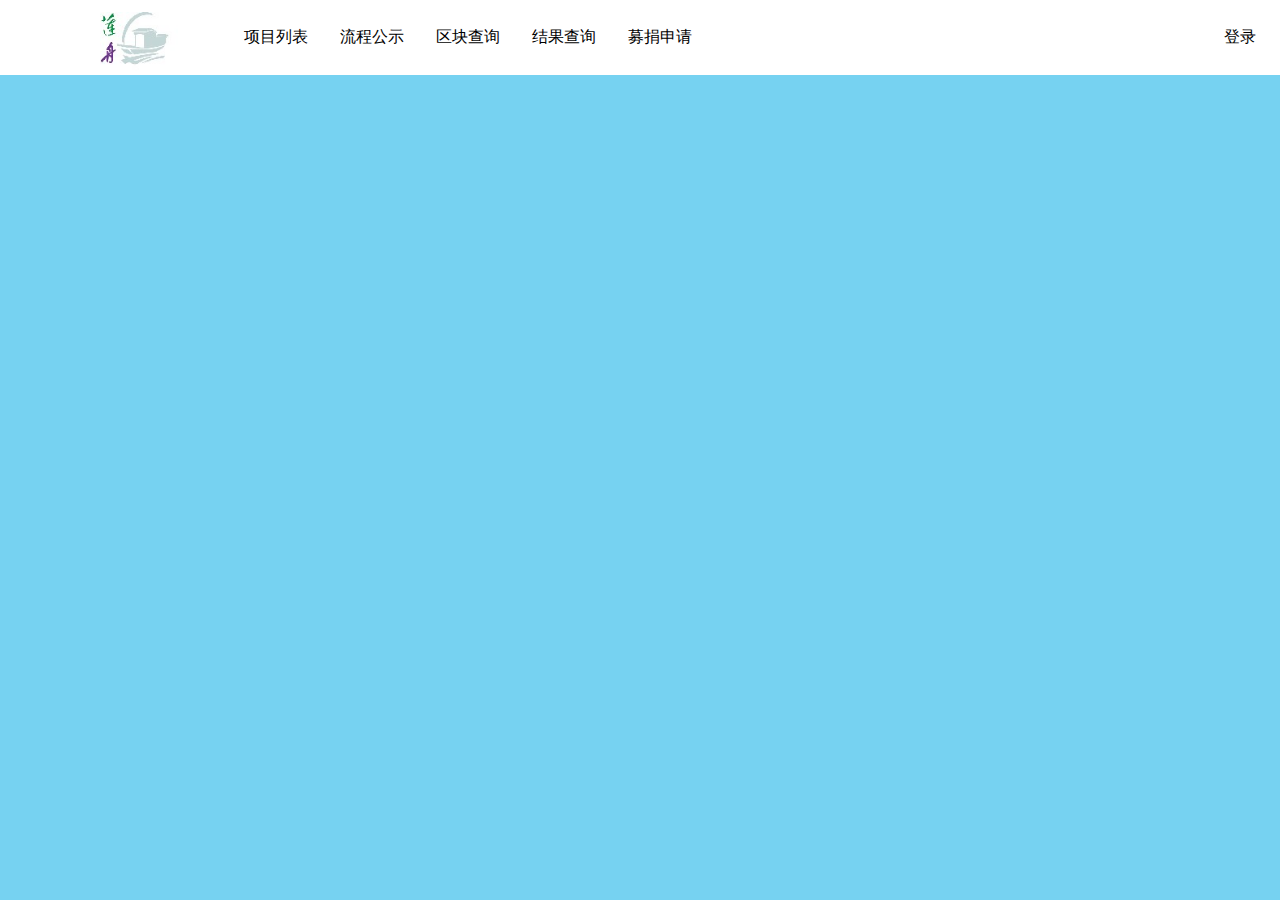
<file: model.html>
<!DOCTYPE html>
<html>

<head>
    <meta charset="utf-8">
    <title>莲舟</title>
    <!-- 导航栏 -->
    <style>
        .navbar {
            background-color: #fff;
            /* 设置背景颜色 */
            overflow: hidden;
            /* 清除浮动元素影响布局 */
        }

        .navbar a {
            float: left;
            /* 左浮动，将所有链接水平排列 */
            display: block;
            /* 显示为块状元素 */
            color: black;
            /* 文字颜色为黑色 */
            text-align: center;
            /* 居中对齐 */
            padding: 27px 16px;
            /* 内边距 */
            text-decoration: none;
            /* 去除默认样式下划线 */
        }

        .navbar a:hover {
            background-color: #ddd;
            /* 鼠标悬停时改变背景颜色 */
            color: black;
            /* 鼠标悬停时改变文字颜色 */
        }
    </style>
</head>

<body style="background-color: #76d2f1;">
    <div id="header" style="background-color: #ffffff; position: absolute; top: 0%; left: 0%; right: 0%;height: 75px;">
        <div style="float: left; position: relative; left: 100px;top: 12px;height: 60px;">
            <a href="home.html"><img src="./img/logo.jpg" height="60px"></a>
        </div>
        <div style="position: relative; left: 150px;" class="navbar">
            <a href="#">项目列表</a>
            <a href="#">流程公示</a>
            <a href="#">区块查询</a>
            <a href="#">结果查询</a>
            <a href="#">募捐申请</a>
            <a href="loginnew.html" style="position: relative;left: 500px;">登录</a>
            <a href="register.html" style="position: relative;left: 500px;">注册</a>
        </div>
    </div>
   
</body>

</html>
</file>
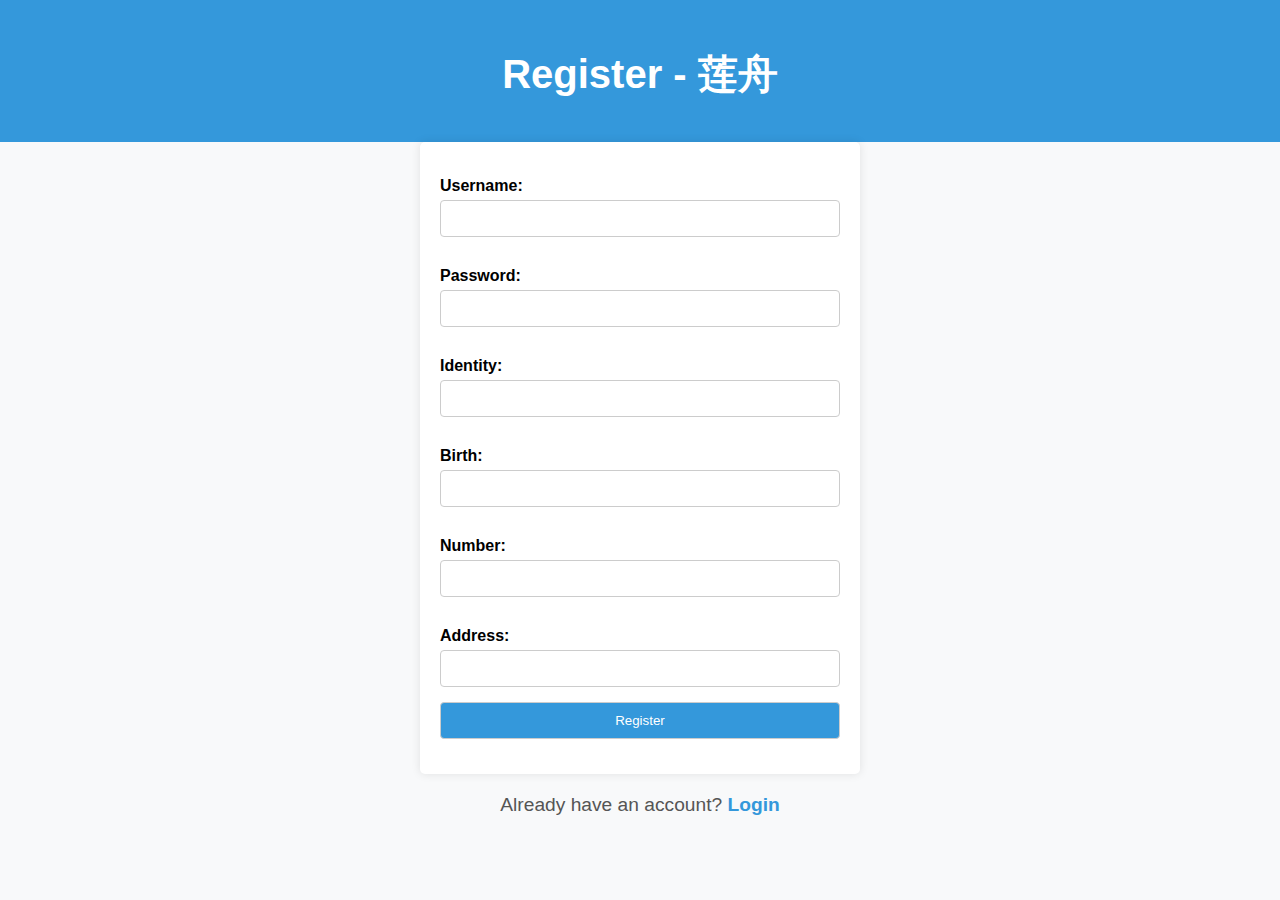
<file: register.html>
<!DOCTYPE html>
<html lang="en">

	<head>
		    <meta charset="UTF-8">
		        <meta http-equiv="X-UA-Compatible" content="IE=edge">
			    <meta name="viewport" content="width=device-width, initial-scale=1.0">
			        <title>Register - 莲舟</title>
				    <style>
        body {
		            font-family: 'Arial', sans-serif;
			                background-color: #f8f9fa;
					            margin: 0;
						                padding: 0;
								            box-sizing: border-box;
									                text-align: center;
											        }

	        header {
			            background-color: #3498db;
				                color: #fff;
						            padding: 20px 0;
							            }

		        h1 {
				            font-size: 2.5em;
					                margin-bottom: 20px;
							        }

			        form {
					            max-width: 400px;
						                margin: 0 auto;
								            background-color: #fff;
									                padding: 20px;
											            border-radius: 5px;
												                box-shadow: 0 0 10px rgba(0, 0, 0, 0.1);
														        }

				        label {
						            display: block;
							                text-align: left;
									            margin: 15px 0 5px;
										                font-weight: bold;
												        }

					        input {
							            width: 100%;
								                padding: 10px;
										            margin-bottom: 15px;
											                border: 1px solid #ccc;
													            border-radius: 4px;
														                box-sizing: border-box;
																        }

						        input[type="submit"] {
								            background-color: #3498db;
									                color: #fff;
											            cursor: pointer;
												            }

							        input[type="submit"]:hover {
									            background-color: #2980b9;
										            }

								        p {
										            font-size: 1.2em;
											                color: #555;
													            margin-top: 20px;
														            }

									        a {
											            text-decoration: none;
												                color: #3498db;
														            font-weight: bold;
															            }

										        a:hover {
												            text-decoration: underline;
													            }
											    </style>
	</head>

	<body>
		    <header>
			            <h1>Register - <a href="home.html" style="color: #fff; text-decoration: none;">莲舟</a></h1>
				        </header>
					    <main>
						            <form method="POST" action="{{ url_for('register') }}">
								                <label for="username">Username:</label>
										            <input type="text" name="username" required><br>

											                <label for="password">Password:</label>
													            <input type="password" name="password" required><br>

														                <label for="identity">Identity:</label>
																            <input type="text" name="identity" required><br>

																	                <label for="birth">Birth:</label>
																			            <input type="text" name="birth" required><br>

																				                <label for="number">Number:</label>
																						            <input type="text" name="number" required><br>

																							                <label for="address">Address:</label>
																									            <input type="text" name="address" required><br>

																										                <input type="submit" value="Register">
																												        </form>
																													        <p>Already have an account? <a href="loginnew.html">Login</a></p>
																														    </main>
	</body>

</html>
</file>
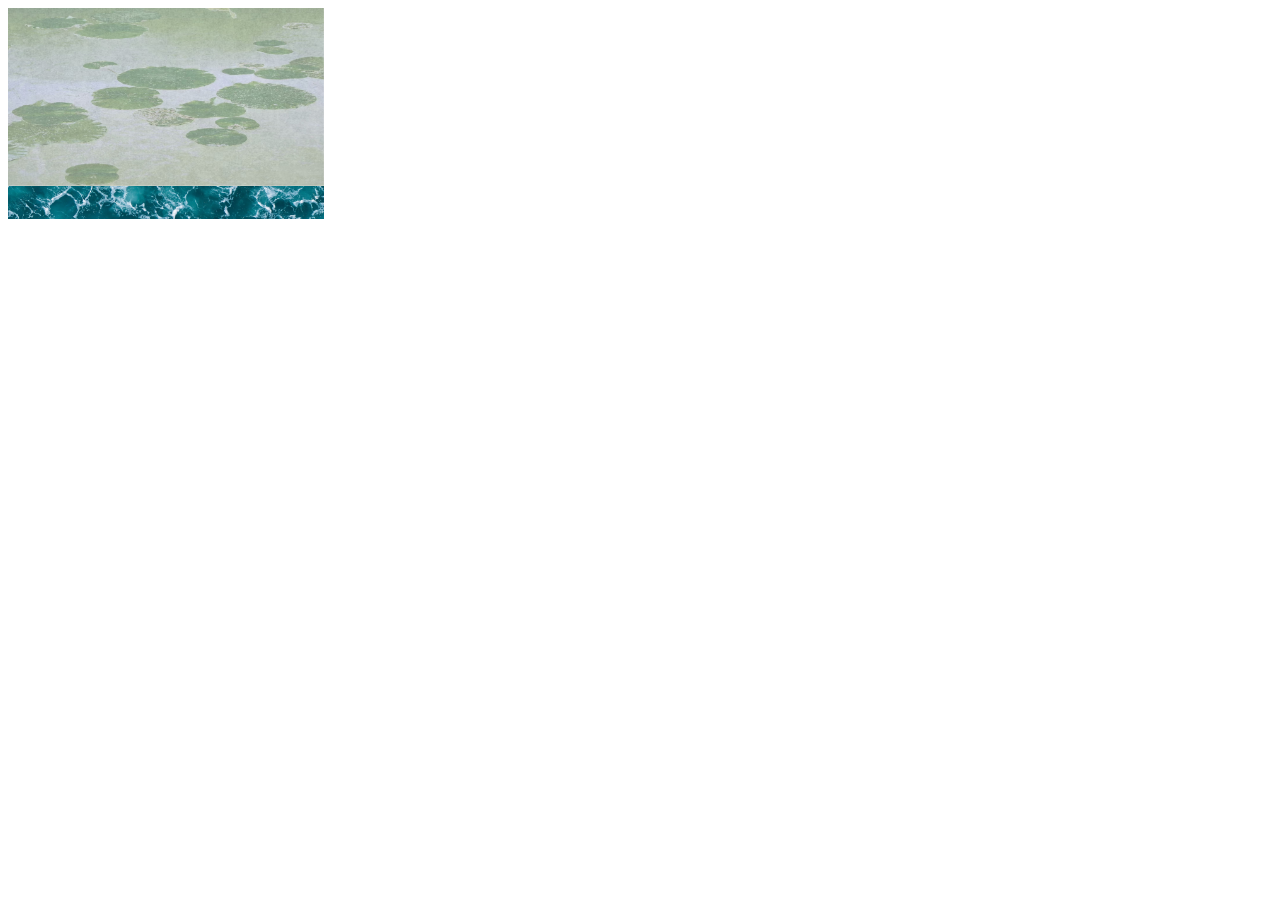
<file: test.html>
<!DOCTYPE html>
<html lang="en">

<head>
    <meta charset="UTF-8">
    <meta name="viewport" content="width=device-width, initial-scale=1.0">
    <title>图片滚动</title>
    <style>
        .image-slider {
            position: relative;
            width: 50%;
            /* 根据需要调整 */
        }

        .image-slider img {
            position: absolute;
            width: 50%;
            /* 根据需要调整 */
            transition: opacity 1s;
        }
    </style>
</head>

<body>
    <div class="image-slider">
        <img src="fengmian.jpg" alt="1">
        <img src="./img/background.jpg" alt="2">
        <!-- 添加更多图片 -->
    </div>
    <script>
        let currentIndex = 0;
        const images = document.querySelectorAll('.image-slider img');
        const totalImages = images.length;
        const imageSlider = document.querySelector('.image-slider');

        function showNextImage() {
            images[currentIndex].style.opacity = 0; // 隐藏当前图片  
            currentIndex = (currentIndex + 1) % totalImages; // 计算下一张图片的索引  
            images[currentIndex].style.opacity = 1; // 显示下一张图片  
        }

        // 每3秒切换图片  
        setInterval(showNextImage, 3000);
    </script>
</body>

</html>
</file>
<file: css/index.css>
* {
	margin: 0;
	padding: 0;
}

#nav {
	height: 68px;
	width: 100%;
	background-color: white;
}

body {
	background-color: #061228;
	min-width: 1200px;overflow-y:scroll;
	
}

#nav img {
	float: left;
}

#navlogo li {
	float: right;
	list-style-type: none;
	border-right: 2px solid #e1e1e1;
}

#li {
	position: relative;
	cursor: pointer;
}

.qc {
	position: absolute;
	top: 60px;
	left: -30px;
	display: none;
}
#boxmap{
	width: 1200px;
	margin: 0 auto;
	margin-top: 50px;
	position: relative;
	padding-bottom: 10px;
}

#lit {
	position: relative;
	cursor: pointer;
}

#tital {
	color: #b3b7c0;
	font-size: 30px;
	margin-left: 380px;
	padding-top: 50px;
	overflow: hidden;
}

#tital .borderbo {
	width: 100px;
	height: 1px;
	color: #b3b7c0;
	border-bottom: 3px solid #b3b7c0;
	margin-left: 40px;
	margin-top: 10px;
}
.myscroll {width: 550;height: 465px;margin: 68px 0 0 300px;border: 1px solid #2e4863;line-height: 26px;font-size: 12px;overflow: hidden;background-color: #1a2539;color: #d3c296;}
.myscroll ul{
	margin: 0 auto;
}
.myscroll li { height: 30px; margin-left: 45px; border-bottom: 1px #2d4a6a dashed;list-style-type: none;
margin-right: 45px;text-align:left;}
.myscroll a { color: #d3c296; text-decoration: none;padding-left: 10px;padding-right: 10px;font-size: 14px;}
.myscroll li:hover { color: #fefeff;background-color: #86846f}
.myscroll li .left{
	display:inline; float:left;
	margin-left: 10px;
}
.right{
	 display:inline; float:right;
	 margin-right: 10px;
}
#bottom{
	width: 100%;
	margin-top: 10%;
}
#wylogo{
	
	text-align: center;

}
#more{
	border-radius: 50px;
	width: 80px;
	background-color: #892937;
	opacity:0.7;
	border: none;
	height: 25px;
	margin-left: 940px;
	margin-top: 20px;
}
#more:hover{
	opacity:1;
}
#more a{
	color: white;
	text-decoration: none;
}
#aylogo{
	position: absolute;
	width: 20px;
	top: 346px;
	bottom: 0px;
	left: 447px;
	right: 0px;
	z-index: 999;
}
#pc-login-btn {
	/* display: block; */
    height: 68px;
    line-height: 68px;
    border-radius: .5rem;
    width: 67px;
    /* margin: 1rem 0; */
    background: #C81233;
    color: white;
    text-align: center;
    font-size: 1.1rem;
	cursor: pointer;
	/* display: flex; */
	/* align-items: center; */
	/* justify-content: center; */
}

.img-icon{
	width: 33px;
}
</file>
<file: one/css/mainMobile.css>
/*layui æ¡†æž¶ä¿®æ”¹*/
.layui-layout-admin .layui-header {
	height: 64px;
	background: url(../images/head-bg.png) no-repeat left top;
}

.layui-layout-admin .layui-side {
	width: 220px;
}

.layui-layout-admin .layui-side .layui-side-scroll {
	width: 240px;
	/* background: url(../images/test-left.png) no-repeat left top; */
}

.layui-layout-admin .layui-body {
	top: 64px;
	left: 220px;
	bottom: 0px;
	background: #fafafa;
}

/* .layui-table th.right{
	text-align: right;
}
.layui-table td.right{
	text-align: right;
} */
.layui-form-select dl dd.layui-this {
	background-color: #e7576f;
	color: #fff;
}

.page-box,
.transfer-page-box {
	text-align: right;
}

.page-count,
.transfer-page-count {
	float: left;
	line-height: 54px;
	font-size: 14px;
}

.page-box .layui-laypage a,
.page-box .layui-laypage span,
.transfer-page-box .layui-laypage a,
.transfer-page-box .layui-laypage span {
	padding: 0 10px;
	margin: 0 10px 5px 0;
	border-radius: 4px;
}

.page-box .layui-laypage button,
.transfer-page-box .layui-laypage butto {
	display: none;
}

/*é‡ç½®æ ‡ç­¾*/
/* body {
	font-family: "å¾®è½¯é›…é»‘";
	font-size: 2rem;
	color: #333333;
}

h1,
h2,
h3,
h4,
h5,
h6 {
	font-weight: normal;
	font-size: 14px;
} */

a:hover {
	cursor: pointer;
}

i {
	font-style: normal;
}

.fr {
	float: right;
}

.fl {
	float: left;
}

.bg {
	background: #F2F2F2;
}

/*é¡¶éƒ¨logo*/
.head-logo {
	width: 220px;
	height: 64px;
	left: 0px;
	top: 0px;
}

.head-logo a {
	display: block;
	height: 100%;
	background: rgba(0, 0, 0, 0.08);
}

.head-logo a img {
	/* width: 210px; */
	/* vertical-align: middle; */
}

.head-mine li {
	position: relative;
}

.head-mine li>a {
	line-height: 64px;
	padding: 0 20px;
	color: #ffffff;
	cursor: pointer;
}

.head-mine li a i {
	margin: 0 0 0 4px;
	font-size: 14px;
}

.head-mine li dl {
	position: absolute;
	top: 58px;
	right: 0px;
	width: 108px;
	line-height: 42px;
	text-align: center;
	background-color: #ffffff;
	border-radius: 4px;
	-webkit-box-shadow: 0px 10px 32px rgba(0, 0, 0, .08);
	-moz-box-shadow: 0px 10px 32px rgba(0, 0, 0, .08);
	box-shadow: 0px 10px 32px rgba(0, 0, 0, .08);
	display: none;
}

.head-mine li dl:before {
	position: absolute;
	top: -8px;
	left: 47%;
	content: "";
	width: 0;
	height: 0;
	border-left: 6px solid transparent;
	border-right: 6px solid transparent;
	border-bottom: 8px solid #ffffff;
}

.head-mine li dl dd a {
	cursor: pointer;
}

.head-mine li:hover dl {
	display: inherit;
}

/* ç™»å½•é¡µé¢ */
.login-top {
	display: block;
	background: #ffffff;
	height: 100px;
	line-height: 100px;
	width: 1240px;
	margin: 0 auto;
}

.login-cen {
	width: 100%;
	height: 100%;
	/* background: url(../../one/img/login-bg.png) no-repeat center top; */
}

.login-cen .fr {
	border: 10px solid rgba(255, 255, 255, .3);
}

.w-1240 {
	/* width: 1240px; */
	/* margin: 0 auto; */
	height: 100vh;
	/* width: 100vw; */
	/* background: url(../img/login-bg.png) no-repeat center top; */
	/* background: linear-gradient(to bottom,  #e0db5b, #c8595f); */
	display: flex;
    align-items: center;
    justify-content: center;
}

.login-box {
	/* width: 50rem; */
	/* height: 70rem; */
	width: 80vw;
	background: rgba(255, 255, 255);
	padding: 1rem;
	border-radius: .5rem;
	padding-top: 1.5rem;
	/* position: absolute; */
}

.login-box h1 {
	line-height: 100px;
	font-size: 22px;
	color: #c8595f;
	padding: 20px 0 0 0;
	margin: 0 50px;
	letter-spacing: 4px;
	display: block;
	text-align: center;
	border-bottom: 1px solid #e1dfe0;
}

.login-box dl {
	/* margin: 0 50px; */
	/* height: 44px; */
	/* line-height: 44px; */
	/* border: 1px solid #e1dfe0; */
	/* margin-top: 12px; */

	height: 3rem;
	line-height: 3rem;
	border: 1px solid #e1dfe0;
	margin-top: 1rem;
	border-radius: .3rem;

}
.login-box dl dd img {
	/* width: 1.5rem; */
	vertical-align: middle;
}
.login-box dl.focus {
	border-color: #c8595f;
	-webkit-transition: all 0.5s linear 0.1s;
	-moz-transition: all 0.5s linear 0.1s;
	-ms-transition: all 0.5s linear 0.1s;
	-o-transition: all 0.5s linear 0.1s;
	transition: all 0.5s linear 0.1s;

}

.login-box dl:nth-child(2) {
	margin-top: 1rem;
}

.login-box dl dd {
	float: left;
	width: 3rem;
	background: rgba(200, 89, 95, .1);
	text-align: center;
	margin-left: 0;
}

.login-box dl dt {
	/* float: left; */
	position: relative;
}

.login-box dl dt input {
	outline: none;
	border: none;
	background: none;
	/* padding: 12px 10px; */
	font-size: 1rem;
	line-height: 3rem;
    vertical-align: bottom;
}

.login-box dl dt button {
	position: absolute;
	min-width: 60px;
	right: 0;
	line-height: 3rem;
	outline: none;
	background: none;
	border: none;
	padding: 0 10px 0 0;
	color: #c8595f;
	cursor: pointer;
	font-size: 1rem;
}

.login-box .layui-btn {
	display: block;
    height: 3rem;
    line-height: 3rem;
    border-radius: 1.5rem;
    width: 100%;
    margin: 1rem 0;
    background: #c8595f;
    color: white;
    text-align: center;
	font-size: 1rem;
}

.login-box .btn-password {
	display: block;
	text-align: center;
	color: #c8595f;
}

.forget-box {
	text-align: right;
	margin: 20px 50px 0;
}

.login-box .btn-forget {
	color: #c8595f;

}

/* ä¿®æ”¹å¯†ç   */
.password-edit {
	padding: 40px 50px 0 20px;
	display: none;
}

.forget-password {
	padding: 40px 50px 0 20px;
	display: none;
}

.forget-password .layui-form-item .layui-input-block button {
	position: absolute;
	top: -3px;
	right: 0;
	z-index: 7;
	min-width: 60px;
	line-height: 44px;
	outline: none;
	background: none;
	border: none;
	padding: 0 10px 0 0;
	color: #c8595f;
	cursor: pointer;
}

/* æèµ äººé¦–é¡µ */
.main-top {
	width: 100%;
	height: 240px;
	background: url(../img/main-banner.png) center top no-repeat;
	/* text-align: center; */
}

.main-top dl {
	height: 86px;
	line-height: 86px;
}

.main-top dl dd {
	margin: 0px 0 0 10px;
}

.main-top dl dt {
	padding: 0px 15px;
	position: relative;
}

.main-top dl dt>img {
	width: 40px;
	height: 40px;
	border-radius: 50%;
	margin: 0 4px 0 0;
}

.main-top dl dt>a i {
	font-size: 12px;
}

.main-top dl dt .exit {
	background-color: #ffffff;
	border-radius: 4px;
	-webkit-box-shadow: 0px 10px 32px rgba(0, 0, 0, .08);
	-moz-box-shadow: 0px 10px 32px rgba(0, 0, 0, .08);
	box-shadow: 0px 10px 32px rgba(0, 0, 0, .08);
	position: absolute;
	/* width: 100%; */
	left: 0;
	right: 0;
	top: 70px;
	display: none;
}

.main-top dl dt .exit:before {
	position: absolute;
	top: -8px;
	left: 47%;
	content: "";
	width: 0;
	height: 0;
	border-left: 6px solid transparent;
	border-right: 6px solid transparent;
	border-bottom: 8px solid #ffffff;
}

.main-top dl dt .exit a {
	line-height: 40px;
	display: block;
	text-align: center;
	border-bottom: 1px solid #ededed;
}

.main-top dl dt .exit a:last-child {
	border-bottom: none;
}

.main-top dl dt:hover .exit {
	display: inherit;
}

.main-top h1 {
	width: 100%;
	text-align: center;
	display: table;
}

.main-top h1 span {
	display: inline-block;
	height: 98px;
	line-height: 98px;
	padding: 0px 60px;
	/*background-color: rgba(255, 255, 255, .85);*/
	font-size: 44px;
	text-align: center;
	font-weight: bold;
	color: #c61333;
	letter-spacing: 4px;
}

.main-top .change-bg {
	display: block;
	text-align: right;
	padding: 0 20px 0 0;
}

.main-top .change-bg .layui-btn {
	line-height: 32px;
	height: 32px;
	padding: 0 20px;
	color: #e7576f;
	border-color: #e7576f;
}

.main-top-view {
	background-color: #ffffff;
	display: none;
}

.main-top-view .main-top {
	border-bottom: 1px solid #e5e5e5;
	background-color: #fcfcfc;
	background-image: none;
	cursor: pointer;
}

.main-top-view .main-top p {
	text-align: center;
	color: #bfbfbf;
	padding: 20px 0 0 0;
}

.main-top-view ul {
	height: 76px;
	line-height: 76px;
}

.main-top-view ul li .layui-btn {
	line-height: 32px;
	height: 32px;
	padding: 0 20px;
	background-color: #e7576f;
}

.main-top-view ul li .layui-btn-primary {
	color: #e7576f;
	border-color: #e7576f;
	background-color: #ffffff;
}

.main-top-view ul li span {
	padding: 0 0 0 20px;
	color: #808080;
}

/*  */
.main-con {
	width: 1200px;
	margin: 0 auto;
}

.main-tab {
	width: 100%;
	display: table;
	text-align: center;
	padding: 20px 0;
	position: relative;
}

.main-tab h1 {
	display: inline-block;
	line-height: 48px;
	border-radius: 90px;
	-webkit-box-shadow: 0px 10px 32px rgba(0, 0, 0, .08);
	-moz-box-shadow: 0px 10px 32px rgba(0, 0, 0, .08);
	box-shadow: 0px 10px 32px rgba(0, 0, 0, .08);
}

.main-tab h1 a {
	width: 156px;
	text-align: center;
	display: inline-block;
	border-radius: 90px;
	font-size: 14px;

}

.main-tab h1 a img {
	margin: 0 4px 0 0;
	position: relative;
	top: -1px;
}

.main-tab h1 a.cur {
	background-color: #c8595e;
	color: #ffffff;
}

.main-tab h2 {
	position: absolute;
	right: 0;
	top: 20px;
	line-height: 30px;
	background: #f9eeef;
	border-radius: 80px;
	padding: 2px 12px;
	font-size: 14px;
	margin: 9px 0 0 0;
}

.main-tab h2 a i {
	margin: 0 0 0 12px;
	font-size: 12px;
}

.main-tab h2 p {
	position: absolute;
	width: 100%;
	right: 0;
	top: 30px;
	background-color: #FFFFFF;
	border-radius: 4px;
	-webkit-box-shadow: 0px 4px 24px rgba(0, 0, 0, .08);
	-moz-box-shadow: 0px 4px 24px rgba(0, 0, 0, .08);
	box-shadow: 0px 4px 24px rgba(0, 0, 0, .08);
	display: none;
	z-index: 10;
}

.main-tab h2 p:before {
	position: absolute;
	top: -8px;
	left: 47%;
	content: "";
	width: 0;
	height: 0;
	border-left: 6px solid transparent;
	border-right: 6px solid transparent;
	border-bottom: 8px solid #ffffff;
}

.main-tab h2 p a {
	text-align: left;
	display: block;
	line-height: 32px;
	padding: 0 0 0 13px;
	border-bottom: 1px solid #f2f2f2;
}

.main-tab h2 p a:hover {
	color: #c8595e;
}

.main-tab h2 p a:last-child {
	border-bottom: none;
}

.main-tab h2:hover p {
	display: inherit;
}

.main-total {
	height: 120px;
	padding: 0 0 20px 0;
}

.main-total h1 {
	float: left;
	width: 380px;
	height: 120px;
	margin-right: 30px;
	border-radius: 12px;
	background: #ffffff;
	-webkit-box-shadow: 0px 4px 24px rgba(0, 0, 0, .08);
	-moz-box-shadow: 0px 4px 24px rgba(0, 0, 0, .08);
	box-shadow: 0px 4px 24px rgba(0, 0, 0, .08);
}

.main-total h1 img,
.main-total h1 dl {
	float: left;
	margin: 28px 0 0 34px
}

.main-total h1 dl {
	margin: 28px 0 0 20px
}

.main-total h1 dl dd {
	font-size: 14px;
	color: #888888;
	margin: 7px 0 1px 0;
}

.main-total h1 dl.extra dd {
	margin: 0px 0 1px 0;
}

.main-total h1 dl.extra dd span {
	font-weight: bold;
	color: #d84f5b;
	font-size: 16px;
}

.main-total h1 dl dt {
	color: 43474a;
	font-size: 24px;
	font-weight: bold;
}

.main-total h1:last-child {
	margin-right: 0px;
}

.main-total h2 {
	display: none;
	float: left;
	text-align: center;
	width: 120px;
	height: 120px;
	line-height: 120px;
	border-radius: 12px;
	background: #ffffff;
	-webkit-box-shadow: 0px 4px 24px rgba(0, 0, 0, .08);
	-moz-box-shadow: 0px 4px 24px rgba(0, 0, 0, .08);
	box-shadow: 0px 4px 24px rgba(0, 0, 0, .08);
}

.main-total h2 a {
	color: #c8595e;
	display: block;
}

.main-echarts {
	width: 100%;
	height: 400px;
	padding: 0 0 20px 0;
}

.main-echarts li {
	float: left;
	margin: 0 20px 0 0;
	width: 590px;
	height: 400px;
	border-radius: 12px;
	-webkit-box-shadow: 0px 10px 32px rgba(0, 0, 0, .08);
	-moz-box-shadow: 0px 10px 32px rgba(0, 0, 0, .08);
	box-shadow: 0px 10px 32px rgba(0, 0, 0, .08);
}

.main-echarts li .btm {
	width: 100%;
	height: 320px;
}

.main-echarts li .top {
	display: block;
	margin: 0 26px;
	height: 72px;
	line-height: 72px;
	border-bottom: 1px solid #e9eef4;
	font-size: 14px;
	color: #333333;
}

.main-echarts li .top h1 {
	font-size: 15px;
	float: left;
}

.main-echarts li .top h1 span {
	font-size: 20px;
	color: #cb5a5e;
	font-weight: bold;
}

.main-echarts li .top a {
	float: right;
	color: #cb5a5e;
}

.main-echarts li:last-child {
	margin: 0;
}

.main-achieve {
	width: 100%;
	height: 240px;
	margin: 0 0 20px 0;
	background: url(../images/bg-main-achieve.png) no-repeat left top;
	-webkit-box-shadow: 0px 5px 16px rgba(0, 0, 0, .13);
	-moz-box-shadow: 0px 5px 16px rgba(0, 0, 0, .13);
	box-shadow: 0px 5px 16px rgba(0, 0, 0, .13);
}


.main-achieve ul {
	margin: 0 auto;
	width: 620px;
	height: 132px;
	border-radius: 8px;
	background: rgba(219, 105, 106, .6);
	position: relative;
	top: 54px;
	text-align: center;
}

.main-achieve ul li {
	color: #ffffff;
	font-size: 16px;
	font-weight: bold;
	letter-spacing: 1px;
}

.main-achieve ul li img {
	padding: 34px 0 14px 0;
}

.main-point {
	width: 100%;
	text-align: center;
	display: table;
}

.main-point dd,
.main-point dt {
	display: inline-block;
}

.main-point dd {
	width: 450px;
	text-align: right;
}

.main-point dd:last-child {
	text-align: left;
}

.main-point dd div {
	position: relative;
	top: 37px;
}

.main-point dd:last-child div {
	position: relative;
	top: 80px;
}

.main-point dd:last-child div:last-child {
	top: 250px;

}

.main-point dd div img {
	padding: 0 0 10px 0;
}

.main-point dd div h1 {
	font-size: 14px;
	color: #333333;
	font-weight: bold;
	letter-spacing: 1px;
	padding: 15px 30px 0 0;
}

.main-point dd:last-child div h1 {
	padding: 15px 0 0 30px;
}

.main-point dd div h1 span {
	font-size: 24px;
	color: #c8595e;
}

/* æ–°æ…ˆå–„æˆå°± */
.main-point-new {
	overflow: hidden;
	margin: 70px 0 0 0;
}

.main-point-new li {
	float: left;
	width: 50%;
	text-align: center;
}

.main-point-new li .big {
	border-radius: 8px;
	-webkit-box-shadow: 0px 5px 16px rgba(0, 0, 0, .13);
	-moz-box-shadow: 0px 5px 16px rgba(0, 0, 0, .13);
	box-shadow: 0px 5px 16px rgba(0, 0, 0, .13);
}

.main-point-new li .little {
	padding: 80px 0;
}

.main-point-new li p {
	font-size: 15px;
	padding: 24px 10px;
	letter-spacing: 1px;
	color: #c8595e;
}

.main-point-new li p span {
	font-size: 20px;
	font-weight: bold;
}

.main-con-full {
	width: 100%;
	height: 750px;
	background: url(../images/bg-main-full.png) no-repeat center top;
}

.main-con-full2 {
	width: 100%;
	background: #fcf7f7;
}

.main-picture {
	width: 1200px;
	margin: 0 auto;
}

.main-picture li {
	width: 50%;
	float: left;
	text-align: center;
}

.main-picture li>img {
	padding: 108px 0 10px 0;
}

.main-picture li>p.notes {
	text-align: center;
	font-size: 12px;
	color: #b2b2b2;
	padding: 0px 0 80px 0;
}

.main-picture li>div {
	padding: 40px 0 0 0;
	position: relative;
}

.main-picture li>div h6 {
	position: absolute;
	left: 22px;
	bottom: 62px;
	z-index: 45;
	color: #c85b60;
}

.main-picture li>div .echarts-map {
	display: block;
	height: 390px;
	border: 0px solid #f2f2f2;
	background: #ffffff;
	border-radius: 8px;
	box-shadow: 0px 5px 16px rgba(0, 0, 0, .13);
	margin: 0 8px;
	overflow: hidden;
}

.main-picture li div img {
	border-radius: 8px;
	-webkit-box-shadow: 0px 5px 16px rgba(0, 0, 0, .13);
	-moz-box-shadow: 0px 5px 16px rgba(0, 0, 0, .13);
	box-shadow: 0px 5px 16px rgba(0, 0, 0, .13);
}

.main-picture li div h1 {
	color: #ffffff;
	font-size: 15px;
	line-height: 50px;
}

.main-picture li div h1 span {
	font-size: 20px;
	font-style: normal;
}

.main-project {
	/* height: 400px; */
}

.main-project>h1 {
	font-size: 16px;
	line-height: 60px;
	padding: 10px 0 0 0;
}

.main-project>h1 span {
	font-size: 22px;
	color: #c8595e;
}

.main-project ul {
	overflow: hidden;
}

.main-project ul li {
	float: left;
	width: 380px;
	margin: 0 30px 40px 0;
	position: relative;
}

.main-project ul li img {
	-webkit-box-shadow: 0px 3px 9px rgba(0, 0, 0, .1);
	-moz-box-shadow: 0px 3px 9px rgba(0, 0, 0, .1);
	box-shadow: 0px 3px 9px rgba(0, 0, 0, .1);
}

.main-project ul li:nth-child(3n) {
	margin: 0;
}

.main-project ul li h2 {
	min-width: 245px;
	width: 290px;
	/* line-height: 50px; */
	background-color: #c8595e;
	display: inline-block;
	color: #ffffff;
	padding: 12px 22px;
	border-radius: 20px 0 20px 0;
	position: absolute;
	right: 0;
	bottom: -24px;
	letter-spacing: 1px;
	font-size: 16px;
}

.main-project ul li h2 span {
	margin: 0 0 0 4px;
	font-size: 12px;
	padding-top: 2px;
}

.codeBox {
	position: fixed;
	right: 15px;
	bottom: 15px;
	width: 150px;
	height: 170px;
	padding: 4px;
	background-color: #ffffff;
	z-index: 2018;
	border-radius: 8px;
	-webkit-box-shadow: 0px 4px 24px rgba(0, 0, 0, .08);
	-moz-box-shadow: 0px 4px 24px rgba(0, 0, 0, .08);
	box-shadow: 0px 4px 24px rgba(0, 0, 0, .08);
	text-align: center;
}

.codeBox>img {
	display: none;
}

#code {
	height: 150px;
}

/* æ ¸å¯¹æŠ¥è¡¨ */
.check-con {
	width: 1200px;
	margin: 0 auto;
	padding-bottom: 40px;
}

.check-con table {
	width: 100%;
	margin-top: 10px;
}

.check-con table thead th {
	padding: 7px 15px;
	border: 1px solid #ededed;
	text-align: left;
	background: -webkit-linear-gradient(#ededed, #d6d6d6);
	background: -o-linear-gradient(#ededed, #d6d6d6);
	background: -moz-linear-gradient(#ededed, #d6d6d6);
	background: linear-gradient(#ededed, #d6d6d6);
}

.check-con table tr td {
	padding: 7px 15px;
	border: 1px solid #e5e5e5;
	text-align: center;
}

.check-con table thead tr:last-child th {
	text-align: center;
}

.check-con table tbody tr:nth-child(even) td {
	background-color: #f2f2f2;
}

/* è´¦å•æ¨¡å¼ */
.main-bill {
	padding: 0 20px 20px;
	border-radius: 8px;
	-webkit-box-shadow: 0px 6px 24px rgba(0, 0, 0, .09);
	-moz-box-shadow: 0px 6px 24px rgba(0, 0, 0, .09);
	box-shadow: 0px 6px 24px rgba(0, 0, 0, .09);
}

.main-bill-table {
	width: 100%;
	overflow-x: auto;
}

.listTablebox table>tbody table {
	margin-top: 20px;
}

.listTablebox table>tbody table:first-child {
	margin-top: 0;
}

.listTablebox table>tbody .table-tittle {
	font-size: 16px;
	font-weight: bold;
	margin-top: 20px;
}

.listTablebox table:first-child>tbody .table-tittle:first-child {
	margin-top: 0px;
}

.main-bill-table>table {
	width: 2600px;
	/* min-height: 380px; */
	/* border: 1px solid #ededed; */
}

.main-bill-table>table:first-child table,
.main-bill-table>table:nth-child(2) table,
.main-bill-table>table:last-child table {
	width: 100%;
}

.main-bill-table table thead th {
	/* height: 32px; */
	padding: 7px 15px;
	border: 1px solid #ededed;
	text-align: left;
	/* padding: 0 15px; */
	background: -webkit-linear-gradient(#ededed, #d6d6d6);
	/* Safari 5.1 - 6.0 */
	background: -o-linear-gradient(#ededed, #d6d6d6);
	/* Opera 11.1 - 12.0 */
	background: -moz-linear-gradient(#ededed, #d6d6d6);
	/* Firefox 3.6 - 15 */
	background: linear-gradient(#ededed, #d6d6d6);
	/* æ ‡å‡†çš„è¯­æ³• */
}

.main-bill-table table tr td {
	/* height: 32px; */
	padding: 7px 15px;
	border: 1px solid #e5e5e5;
	text-align: left;
	/* padding: 0 15px; */
}

/* .main-bill-table table tr td:first-child {
	vertical-align: top;
} */

.main-bill-table table tbody tr:nth-child(even) td {
	background-color: #f2f2f2;
}

.main-bill-table table tbody tr.drowDown {
	cursor: pointer;
}

.main-bill-table table tbody tr.drowDown td {
	background: none;
	font-weight: bold;
	font-size: 15px;
	padding: 12px 15px;
}

.main-bill-table #tb_0 thead tr:last-child th {
	text-align: center;
}

.main-bill-table #tb_0 tr td {
	text-align: center;
}

.main-bill-table table tbody tr.drowDown td i.rotate-90 {
	display: inline-block;
	-webkit-transform: rotate(90deg);
	-moz-transform: rotate(90deg);
	-ms-transform: rotate(90deg);
	-o-transform: rotate(90deg);
	transform: rotate(90deg);
}

.main-file {
	margin-top: 20px;
	padding: 20px;
	border-radius: 8px;
	-webkit-box-shadow: 0px 6px 24px rgba(0, 0, 0, .09);
	-moz-box-shadow: 0px 6px 24px rgba(0, 0, 0, .09);
	box-shadow: 0px 6px 24px rgba(0, 0, 0, .09);
}

.main-file>h1 span {
	font-size: 14px;
}

.main-file>h1 span i {
	position: relative;
	top: 1px;
	font-size: 12px;
}

.main-file>h1 a {
	float: right;
	color: #c8595e;
}

.main-file table {
	width: 100%;
	margin-top: 15px;
}

.main-file table tr td {
	/* width: 30%; */
	line-height: 38px;
	background: #fafafa;
	padding: 0 20px;
}

.main-file table tr td:last-child {
	text-align: right;
}

.main-file table tr td:last-child a {
	color: #c8595e;
	margin-left: 40px;
}

/* å®šä½æ»šåŠ¨æ¡ */
.scroll-bar {
	width: 1160px;
	height: 18px;
	overflow-y: hidden;
	overflow-x: auto;
	position: fixed;
	left: 50%;
	bottom: 15px;
	margin-left: -580px;
	z-index: 109;
	display: none;
}

.scroll-bar-con {
	width: 2600px;
	/* background: #f2f2f2; */
}

.scroll-bar::-webkit-scrollbar {
	width: 10px;
}

/* æ»šåŠ¨æ§½ */
.scroll-bar::-webkit-scrollbar-track {
	background: rgba(0, 0, 0, 0.1);
	border-radius: 10px;
}

/* æ»šåŠ¨æ¡æ»‘å— */
.scroll-bar::-webkit-scrollbar-thumb {
	border-radius: 10px;
	background: rgba(0, 0, 0, 0.3);
}

/* æ»šåŠ¨æ¡æ»‘å—  æœªç‚¹å‡» */
.scroll-bar::-webkit-scrollbar-thumb:window-inactive {
	background: rgba(0, 0, 0, 0.3);
}

.listTablebox::-webkit-scrollbar {
	width: 10px;
}

/* æ»šåŠ¨æ§½ */
.listTablebox::-webkit-scrollbar-track {
	background: rgba(0, 0, 0, 0.1);
	border-radius: 10px;
}

/* æ»šåŠ¨æ¡æ»‘å— */
.listTablebox::-webkit-scrollbar-thumb {
	border-radius: 10px;
	background: rgba(0, 0, 0, 0.3);
}

/* æ»šåŠ¨æ¡æ»‘å—  æœªç‚¹å‡» */
.listTablebox::-webkit-scrollbar-thumb:window-inactive {
	background: rgba(0, 0, 0, 0.3);
}

/* æ‰€æœ‰é™„ä»¶ */
.file-all {
	margin: 0 auto;
	margin-top: 20px;
	padding: 20px;
	border-radius: 8px;
	-webkit-box-shadow: 0px 6px 24px rgba(0, 0, 0, .09);
	-moz-box-shadow: 0px 6px 24px rgba(0, 0, 0, .09);
	box-shadow: 0px 6px 24px rgba(0, 0, 0, .09);
}

.file-all>h1 {
	padding: 0 0 20px 0;
}

.file-all .layui-table {
	margin: 0;
	border: none;
}

.file-all .layui-table thead tr th {
	border-color: #eaedf3;
	padding: 14px 12px;
	font-weight: bold;
}

.file-all .layui-table tr td {
	border-color: #eaedf3;
	padding: 14px 12px;
}

.file-all .layui-table tr td>a {
	font-weight: bold;
	color: #e7576f;
	cursor: pointer;
	word-break: break-all;
	margin: 0 20px 0 0;
}

.file-all .layui-table tbody tr:hover {
	background: rgba(231, 87, 111, 0.04);
}

/* æèµ äººæ˜Žç»† */
.back a {
	display: inline-block;
	color: #c8595f;
	padding: 20px 0;
}

.back a i {
	margin: 0 4px 0 0;
	position: relative;
	top: 1px;
}

.content {
	width: 1200px;
	margin: 0 auto;
	padding-bottom: 40px;
}

.content .con-part {
	padding: 20px 20px;
	border-radius: 4px;
	/* box-shadow: 0px 8px 18px 0px rgba(155, 191, 174, 0.35); */
	box-shadow: -2px 2px 20px 0px rgba(155, 191, 174, 0.35);
}

.con-part .layui-form-item {
	border-bottom: 1px solid #f2f2f2;
	padding: 0 0 15px 0;
	margin: 0 0 20px 0;
}

.con-part .layui-form-item .layui-form-label {
	width: inherit;
}

.con-part .layui-form-item .layui-inline {
	margin-right: 0px;
}

.con-part .layui-form-item .layui-input {
	height: 32px;
	line-height: 32px;
	margin: 2px 0 0 0;
}

.con-part .layui-form-item .layui-inline .layui-btn {
	height: 32px;
	line-height: 32px;
	background-color: #E7576F;
	margin: -1px 0 0 0;

}

.con-part .layui-table {
	border-left: none;
	border-right: none;
	border-color: #eaedf3;
	margin: 0px 0 10px 0;
}

.con-part .layui-table thead tr th {
	border-color: #eaedf3;
	padding: 14px 12px;
	font-weight: bold;
}

.con-part .layui-table tbody tr td {
	border-color: #eaedf3;
	padding: 14px 12px;
}

.con-part .layui-table-center thead tr th,
.con-part .layui-table-center tbody tr td {
	text-align: center;
}

.con-part .layui-table tbody tr:hover {
	background: rgba(231, 87, 111, 0.04);
}

/*å·¦ä¾§å¯¼èˆª*/
.nav-head {
	border-bottom: 1px solid #F2F2F2;
	text-align: center;
	padding: 30px 20px 30px 0;
}

.nav-head img {
	width: 100px;
	height: 100px;
	border-radius: 50%;
}

.nav-head h1 {
	font-size: 18px;
	padding: 10px 0 6px 0;
	/* font-weight:bold; */
}

.nav-head p {
	font-size: 12px;
	color: #AAAAAA;
}

.nav {
	/* margin: 420px 0 0 0; */
	display: block;
	padding: 0 0 40px 0;
}

.nav li {
	line-height: 58px;
	margin: 0 40px 0px 20px;
}

.nav li a {
	color: #888888;
	cursor: pointer;
	display: block;
	border-bottom: 1px solid #F2F2F2;
}

.nav li>a img {
	position: relative;
	top: 2px;
}

.nav li a i {
	font-size: 12px;
	color: #c81334;
	float: right;
	margin: 0 0px 0 0;
	/* display: none; */
}

.nav li.cur>a {
	color: #E7576F;
	font-weight: bold;
}

.nav li.cur>a i {
	display: block;
	color: #c81334;
}

.nav li.cur dl {
	display: block;
}

.nav li dl {
	/* padding: 0 0 0 20px; */
	display: none;
}

.nav li dl dd a {
	padding: 0 0 0 46px;
}

/*å†…å®¹éƒ¨åˆ†*/
.part-guide {
	height: 50px;
	line-height: 50px;
	padding: 0 20px;
	background-color: #ffffff;
	margin: 10px 10px 0;
	border: 1px solid #f2f2f2;
	border-radius: 4px;
	-webkit-box-shadow: 0px 3px 9px #F2F2F2;
	-moz-box-shadow: 0px 3px 9px #F2F2F2;
	box-shadow: 0px 3px 9px #F2F2F2;
}

.part-guide h1 {
	float: left;
	font-weight: bold;
}

.part-guide h1 font {
	color: #e7576f;
}

.part-guide h1 img {
	margin: 0 8px 0 0;
	position: relative;
	top: -2px;
}

.part-search {
	padding: 0 15px;
	float: right;
	background-color: #F3F7F8;
	height: 30px;
	line-height: 30px;
	border-radius: 20px;
	overflow: hidden;
	margin: 10px 0 0 0;
}

.part-search input {
	width: 180px;
	border: none;
	outline: none;
	background: none;
}

.part-btn {
	text-align: right;
	height: 59px;
	line-height: 59px;
	border-bottom: 1px solid #f2f2f2;
}

.part-btn a {
	background-color: #e7576f;
	border-radius: 4px;
	padding: 0px 20px;
	height: 32px;
	line-height: 32px;
}

.part-btn a img {
	margin: 0 4px 0 0;
}

.part {
	min-width: 1060px;
	margin: 10px 10px 10px 10px;
	background: #ffffff;
	display: block;
	padding: 0 20px 20px;
	border-radius: 4px;
	border: 1px solid #f2f2f2;
	-webkit-box-shadow: 0px 3px 9px #F2F2F2;
	-moz-box-shadow: 0px 3px 9px #F2F2F2;
	box-shadow: 0px 3px 9px #F2F2F2;
}

.part .part-title {
	/* border-bottom: 1px solid #f2f2f2; */
	/* margin-bottom: 20px; */
}

.part .part-title h1 {
	line-height: 58px;
	font-size: 14px;
	font-weight: bold;
	position: relative;
}

.part .part-title h1 i {
	color: #515151;
	font-size: 12px;
	margin: 0 0 0 8px;
	position: relative;
	top: -2px;
}

.part .part-title h1 a {
	position: absolute;
	right: 0px;
	top: 15px;
	font-size: 14px;
	color: #e7576f;
	padding: 0 10px 0 0;
	/* padding: 0px 20px; */
	/* height: 32px; */
	line-height: 32px;
}

.part .part-query {
	padding: 0px 0 0 0;
	position: relative;
}

.part .part-query a {
	background-color: #e7576f;
	border-radius: 4px;
	padding: 0px 20px;
	height: 32px;
	line-height: 32px;
}

.part .part-query .layui-inline {
	top: 0px;
}

.part .part-query .layui-input {
	height: 32px;
	line-height: 32px;
	border-radius: 4px;
}

/*å†…å®¹éƒ¨åˆ† - è¡¨æ ¼ä¿®æ”¹*/
.part .layui-table {
	border-left: none;
	border-right: none;
	border-color: #eaedf3;
	margin: 20px 0 0 0;
}

.part .layui-table thead tr th {
	border-color: #eaedf3;
	padding: 14px 15px;
	font-weight: bold;
}

.part .layui-table tr td {
	border-color: #eaedf3;
	padding: 14px 15px;
	font-size: 13px;
}

.part .layui-table tbody tr:hover {
	background: rgba(231, 87, 111, 0.04);
}

.part .layui-table tbody tr:nth-child(even) td {
	background-color: #fcfcfc;
}

.part .layui-table tr td>a {
	font-weight: bold;
	color: #e7576f;
	cursor: pointer;
	word-break: break-all;
}
.part .layui-table tr td a.userOn{
	color: #49b134;
	/* ç»¿è‰² */
}
.part .layui-table tr td a.userOff{
	color: #166eb6;
	/* è“è‰² */
}
.part .layui-table tr td.td-detail span {
	display: inline-block;
	font-size: 12px;
	color: #888888;
	/* background-color: #fef6f8; */
	padding: 1px 8px;
	margin-left: 4px;
	border-radius: 2px;
}

.part .layui-table tr td.td-remarks {
	position: relative;
}

.part .layui-table tr td.td-remarks h6 {
	display: block;
	min-width: 180px;
	max-width: 180px;
	overflow: hidden;
	white-space: nowrap;
	text-overflow: ellipsis;
}

.part .layui-table tr td.td-remarks p {
	position: absolute;
	/* background-color: rgba(0, 0, 0, 0.6); */
	border: 1px solid #F2F2F2;
	background-color: #ffffff;
	/* width: 100%; */
	left: 0px;
	right: 0px;
	right: 0;
	bottom: 49px;
	padding: 15px 12px;
	-webkit-box-shadow: 2px 5px 13px #ededed;
	-moz-box-shadow: 2px 5px 13px #ededed;
	box-shadow: 2px 5px 13px #ededed;
	word-wrap: break-word;
	border-radius: 4px;
	color: #333333;
	z-index: 1001;
	display: none;
}

.part .layui-table tr td.td-remarks p:after {
	position: absolute;
	content: "";
	width: 0;
	bottom: -8px;
	left: 50%;
	height: 0;
	border-left: 6px solid transparent;
	border-right: 6px solid transparent;
	border-top: 8px solid #ffffff;
	/* border-top: 8px solid rgba(0, 0, 0, .6); */
}

.listWrap tbody tr .td-edit {
	position: relative;
}

.listWrap tbody tr .td-edit .p-more {
	position: absolute;
	border: 1px solid #F2F2F2;
	background-color: #ffffff;
	left: 0px;
	right: 0px;
	right: 0;
	bottom: 49px;
	padding: 15px 12px;
	-webkit-box-shadow: 2px 5px 13px #ededed;
	-moz-box-shadow: 2px 5px 13px #ededed;
	box-shadow: 2px 5px 13px #ededed;
	word-wrap: break-word;
	border-radius: 4px;
	color: #333333;
	z-index: 1001;
	display: none;
}

.listWrap tbody tr .td-edit .p-more:after {
	position: absolute;
	content: "";
	width: 0;
	bottom: -8px;
	left: 50%;
	height: 0;
	border-left: 6px solid transparent;
	border-right: 6px solid transparent;
	border-top: 8px solid #ffffff;
	/* border-top: 8px solid rgba(0, 0, 0, .6); */
}

.listWrap tbody tr .td-edit:hover .p-more {
	display: block;
}

.listWrap tbody tr .td-edit p {
	min-width: 180px;
	/* width: 10px; */
	/* word-break: break-all; */
	display: block;
	max-width: 200px;
	overflow: hidden;
	white-space: nowrap;
	text-overflow: ellipsis;
}

.listWrap tbody tr .td-edit .p-write {
	background: #f2f2f2;
	max-width: 200px;
	overflow-y: auto;
}

.bankList tbody tr .td-edit p {
	max-width: 300px;
	display: block;
	overflow: hidden;
	white-space: nowrap;
	text-overflow: ellipsis;
}

.bankList tbody tr .td-edit .p-write {
	background: #f2f2f2;
	max-width: 300px;
	overflow-y: auto;
	white-space: inherit;
	text-overflow: inherit;
}

.bankList tbody tr .td-edit .p-more {
	position: absolute;
	border: 1px solid #F2F2F2;
	background-color: #ffffff;
	left: 0px;
	right: 0px;
	right: 0;
	bottom: 49px;
	padding: 15px 12px;
	-webkit-box-shadow: 2px 5px 13px #ededed;
	-moz-box-shadow: 2px 5px 13px #ededed;
	box-shadow: 2px 5px 13px #ededed;
	word-wrap: break-word;
	border-radius: 4px;
	color: #333333;
	z-index: 1001;
	display: none;
}

.bankList tbody tr .td-edit .p-more:after {
	position: absolute;
	content: "";
	width: 0;
	bottom: -8px;
	left: 50%;
	height: 0;
	border-left: 6px solid transparent;
	border-right: 6px solid transparent;
	border-top: 8px solid #ffffff;
	/* border-top: 8px solid rgba(0, 0, 0, .6); */
}

.bankList tbody tr .td-edit:hover .p-more {
	display: block;
}

/*å¼¹å‡ºå±‚å†…å®¹*/
.add-person-con {
	display: none;
	padding: 0px 30px 0 0;
}

.add-person-con>.layui-form-item:last-child {
	margin-bottom: 0;
}

.add-person-con .remarks {
	font-size: 12px;
	color: red;
	text-align: center;
}

.add-person-con .layui-field-title {
	margin: 15px 0 15px 20px;
}

.add-person-con .layui-elem-field legend {
	text-align: center;
	font-size: 15px;
	font-weight: bold;
}

/* æŸ¥çœ‹ç»´æŠ¤äºº */
.opreat-person {
	margin: 20px 40px 0 0;
	display: none;
}

.opreat-person .layui-form-label {
	width: 70px;
}

.opreat-person .layui-input-block {
	margin-left: 100px;
}

.opreat-person .layui-input-block span {
	display: block;
	padding: 9px 10px !important;
	background-color: #f2f2f2;
	border-radius: 2px;
}

.opreat-person .edit {
	display: none;
}


/*æèµ äººä¸»é¡µå¤´åƒéƒ¨åˆ†*/
.personal {
	width: 100%;
	padding: 20px 0 0px 0;
}

.personal>div,
.personal>ul {
	display: table-cell;
	vertical-align: middle;
}

.personal>div>img {
	width: 60px;
	height: 60px;
	border-radius: 50%;
	margin: 0px 15px 0 0;
}

.personal>ul li:first-child {
	font-size: 16px;
	font-weight: bold;
	padding: 0 0 6px 0;
}

.personal>ul li:last-child {
	color: #aaaaaa;
	font-size: 12px;
}

.personal>ul li span.edit {
	background-color: #f7f7f7;
	box-shadow: 0px 1px 5px #f2f2f2;
	padding: 0 20px;
}

.personal-date {
	text-align: left;
	margin: 0 0 20px 0;
	background: #fafafa;
	line-height: 56px;
}

.personal-date span {
	padding: 0 20px;
	display: inline-block;
	/* width: 33%; */
}

.personal-date span b {
	font-size: 18px;
}

.personal-date span a.transfer {
	cursor: pointer;
	color: #e7576f;
	margin: 0 0 0 20px;
}

.personal-select-date {
	padding-bottom: 20px;
	margin-bottom: 20px;
	border-bottom: 1px solid #eaedf3;
}

.personal-select-date .layui-inline {
	margin-right: 15px;
}

.personal-select-date .layui-form-label {
	width: inherit;
	padding: 6px 15px 6px 0;
}

.personal-select-date .layui-input {
	height: 32px;
	line-height: 32px;
}

.personal-select-date .layui-btn {
	height: 32px;
	line-height: 32px;
	padding: 0 20px;
	background: #e7576f;
	border-color: #e7576f;
}

.personal-select-date .layui-btn img {
	margin: 0 6px 0 0;
	position: relative;
	top: -1px;
}

.personal-select-date .layui-btn .done {
	display: none;
}

.personal-select-date .layui-btn-disabled {
	background-color: #FBFBFB;
	border-color: #e6e6e6;
}

.personal-select-date .layui-btn-disabled img {
	display: none;
}

.personal-select-date .layui-btn-disabled .done {
	display: inline-block;
}

.personal-query {
	margin-bottom: 20px;
	padding-bottom: 20px;
	border-bottom: 1px solid #eaedf3;
	/* text-align: right; */
}

.personal-query .layui-inline {
	margin-right: 15px;
}

.personal-query .layui-form-label {
	width: inherit;
	padding: 6px 15px 6px 0;
}

.personal-query .layui-input {
	height: 32px;
	line-height: 32px;
}

.personal-query .layui-btn {
	height: 32px;
	line-height: 32px;
	padding: 0 20px;
	background: #e7576f;
	border-color: #e7576f;
}

.personal-query .layui-btn-disabled {
	background-color: #FBFBFB;
	border-color: #e6e6e6;
}

.personal-query .layui-form-select dl dd.layui-this {
	background-color: #e7576f;
	color: #fff;
}

.account-query {
	/* overflow: hidden; */
	height: 32px;
	/* text-align: right; */
}

.account-query .layui-input {
	height: 32px;
	line-height: 32px;
}

.account-query .layui-inline:last-child a {
	margin: 0 20px 0 0;
	height: 32px;
	line-height: 32px;
}

.account-query .layui-inline a img {
	margin: 0 6px 0 0;
	position: relative;
	top: -1px;
}

.account-query .layui-inline a i {
	font-size: 14px;
}

.account-query .layui-inline a.timeBtn img:nth-child(2) {
	display: none;
}

.account-query .layui-inline a.up img:nth-child(1) {
	display: none;
}

.account-query .layui-inline a.up img:nth-child(2) {
	display: inline-block;
}

.query-type-right {
	text-align: right;
}

.query-type-right .layui-inline a {
	background-color: #e7576f;
	border-radius: 2px;
	padding: 0px 20px;
	height: 32px;
	line-height: 32px;
}

/* æœç´¢ */
.query-search {
	padding: 0 10px;
	/* background-color: #F3F7F8; */
	height: 30px;
	line-height: 30px;
	border-radius: 2px;
	overflow: hidden;
	margin: 0px 0 0 0;
	border: 1px solid #e6e6e6;
}

.query-search>input {
	width: 180px;
	border: none;
	outline: none;
	background: none;
	position: relative;
	/* top: -2px; */
	/* display: none; */
}

.query-search-btn a {
	background-color: #e7576f;
	border-radius: 2px;
	padding: 0px 20px;
	height: 32px;
	line-height: 32px;
}

/*tabåˆ‡æ¢*/
.tab {
	/* overflow: hidden; */
	height: 25px;
	background-color: #fff;
	text-align: left;
	position: relative;
	border-bottom: 1px solid #eaedf3;
	margin: 0 0 20px 0;
	padding: 20px 0 0 0;
}

.tab>a {
	float: left;
	width: 120px;
	text-align: center;
	line-height: 24px;
	border-top: 1px solid #cccccc;
	border-bottom: none;
	color: #333333;
	font-size: 14px;
	cursor: pointer;
	margin: 0 0 0 28px;
	font-weight: bold;
	position: relative;
}

.main-bill .tab>a {
	width: 140px;
}

.tab>a:before {
	content: "";
	position: absolute;
	left: -16px;
	top: -1px;
	width: 16px;
	height: 25px;
	background: url(../images/nav-normal-01.png) no-repeat center center;
}

.tab>a:after {
	content: "";
	position: absolute;
	right: -16px;
	top: -1px;
	width: 16px;
	height: 25px;
	background: url(../images/nav-normal-02.png) no-repeat center center;
}

.tab>a.cur {
	color: #ffffff;
	background: #e7576f;
	border-top: 1px solid #e7576f;
	z-index: 2;
}

.tab>a.cur:before {
	background: url(../images/nav-select-01.png);
}

.tab>a.cur:after {
	background: url(../images/nav-select-02.png);
}

.tab>.more {
	position: relative;
}

.tab>.more i {
	font-size: 12px;
	line-height: 22px;
}

.tab .more .tab-more {
	position: absolute;
	top: 24px;
	right: -15px;
	left: -14px;
	border: 1px solid #F2F2F2;
	background-color: #ffffff;
	border-bottom: none;
	display: none;
}

/* .tab a:hover .tab-more{
	display: block;
} */
.tab a .tab-more b {
	line-height: 30px;
	display: block;
	text-align: center;
	color: #333333;
	border-bottom: 1px solid #F2F2F2;
}

.tab a .tab-more b:hover {
	color: #e7576f;
}

.tab>button {
	float: right;
	border: none;
	outline: none;
	background: none;
	cursor: pointer;
	color: #e7576f;
}

/* è™šæ‹Ÿè´¦æˆ·å¡ç‰‡ */
.card-all {
	padding: 20px 0 0 0;
}

.card-all>a.moreBtn {
	line-height: 50px;
	display: block;
	text-align: center;
	color: #E7576F;
	font-size: 14px;
}

.card-box {
	display: block;
	padding: 15px;
	border-radius: 10px;
	border: 1px solid #E6ECF1;
	box-shadow: 0px 8px 18px 0px rgba(155, 191, 174, 0.35);
	position: relative;
	overflow: hidden;
}

.card-box>i {
	content: "";
	position: absolute;
	top: -20px;
	right: -20px;
	width: 40px;
	height: 40px;
	border-radius: 40px;
	background-color: #EC7286;
	z-index: 2;
}

.card-box dl {
	clear: both;
	width: 100%;
	display: inline-block;
	margin-bottom: 10px;
}

.card-box dl dd {
	float: left;
	width: 68%;
}

.card-box dl dd h1 {
	font-weight: bold;
	font-size: 16px;
	margin: 0 0 4px 0;
}

.card-box dl dd h1 img {
	margin: 0 0 0 4px;
	position: relative;
	top: -2px;
}

.card-box dl dd h1 span.edit {
	background: #f2f2f2;
}

.card-box dl dd .detail {
	width: 100%;
	/* overflow: hidden; */
	color: #AAAAAA;
	position: relative;

}

.card-box dl dd .detail .p-01 {
	max-width: 84%;
	overflow: hidden;
	white-space: nowrap;
	text-overflow: ellipsis;
	float: left;
}

.card-box dl dd .detail .p-02 {
	position: absolute;
	background-color: rgba(0, 0, 0, 0.4);
	border: 1px solid #F2F2F2;
	/* background-color: #ffffff; */
	/* width: 100%; */
	left: 0px;
	top: 22px;
	right: -47%;
	padding: 15px 12px;
	-webkit-box-shadow: 2px 5px 13px #ededed;
	-moz-box-shadow: 2px 5px 13px #ededed;
	box-shadow: 2px 5px 13px #ededed;
	word-wrap: break-word;
	border-radius: 4px;
	color: #333333;
	z-index: 1001;
	color: #ffffff;
	display: none;
}

.card-box dl dd .detail .p-02:after {
	position: absolute;
	content: "";
	width: 0;
	top: -4px;
	left: 10%;
	height: 0;
	border-left: 6px solid transparent;
	border-right: 6px solid transparent;
	border-bottom: 4px solid rgba(0, 0, 0, .4);
	z-index: 1002;
	/* border-top: 8px solid rgba(0, 0, 0, .6); */
}

.card-box dl dd .detail:hover .p-02 {
	display: block;
}

.card-box dl dd .detail font,
.card-box dl dd .detail img {
	float: left;
	color: #e55771;
	margin: 0 0 0 6px;
}

.card-box dl dd .detail img {
	position: relative;
	top: 2px;
}

.card-box dl dt {
	float: right;
	width: 32%;
	padding: 2px 0 0 0;
}

.card-box dl dt p {
	text-align: right;
	color: #AAAAAA;
	margin: 0 0 4px 0;
	max-width: 100%;
	overflow: hidden;
	white-space: nowrap;
	text-overflow: ellipsis;
}

.card-box ul {
	clear: both;
	width: 100%;
	padding: 20px 0;
	background-color: #FAFAFA;
	display: inline-block;
}

.card-box ul li {
	float: left;
	width: 49.5%;
	text-align: center;
	position: relative;
	height: 88px;
	line-height: 88px;
}

.card-box ul li h1 {
	text-align: left;
	padding: 0 0 0 15%;
}

.card-box ul li:nth-child(1) {
	border-right: 1px solid #CCCCCC;
}

.card-box ul li:nth-child(2) {
	line-height: 38px;
	padding: 4px 0;
}

.card-box ul li b {
	font-size: 20px;
	padding: 0 6px;
}

.card-box ol {
	clear: both;
	overflow: hidden;
	margin: 15px 0 0 0;
}

.card-box ol li {
	float: left;
	width: 50%;
}

.card-box ol li a {
	border: 1px solid #CCCCCC;
	display: inline-block;
	padding: 0 20px;
	border-radius: 4px;
	height: 30px;
	line-height: 30px;
}

.card-box ol li a img {
	margin: 0 6px 0 0;
	position: relative;
	top: -2px;
}

.card-box ol li:nth-child(2) {
	text-align: right;
	color: #AAAAAA;
	font-size: 12px;
	height: 30px;
	line-height: 30px;
}

.card-text-edit {
	padding: 20px 20px 0;
	display: none;
}

.card-text-edit textarea {
	max-height: 240px;
	height: 360px;
}

/* è„±æ•è®¾ç½® */
.set-box {
	padding: 0 0 30px 0;
}

.set-box .layui-inline-block {
	margin: 20px 0 20px 0;
	position: relative;
}

.set-box .layui-inline-block span i {
	font-size: 12px;
	margin: 0 0 0 8px;
	position: relative;
	top: -1px;
}

.set-box .layui-inline-block span font {
	margin: 0 0 0 12px;
	color: #999999;
	font-size: 12px;
}

.set-box .set-con {
	background-color: #fcfcfc;
	padding: 20px 20px 0;
	margin: 20px 0 30px 0;
}

.set-box .set-con .layui-inline {
	margin: 0 0 0px 0;
	height: 46px;
	width: 19.5%;
}

.set-box .set-con .layui-inline .layui-form-checkbox[lay-skin=primary] span {
	white-space: normal;
	word-wrap: break-word;
	word-break: break-all;
}

.set-box .layui-form-checked[lay-skin=primary] i {
	border-color: #e7576f;
	background-color: #e7576f;
}

.set-btn {
	text-align: center;
	position: fixed;
	left: 231px;
	bottom: 0px;
	right: 28px;
	background-color: #fff;
	text-align: center;
	padding: 10px 0;
}

.set-btn .layui-btn {
	line-height: 32px;
	height: 32px;
	padding: 0 20px;
	background-color: #e7576f;
}

.set-sure {
	display: none;
}

.set-sure p {
	padding: 30px 30px 10px;
}

.set-con-all {
	overflow: hidden;
	border-bottom: 1px solid #EDEDED;
}

.set-con-all>.fr {
	padding: 15px 0 0 0;
}

.set-con-all h1 {
	float: left;
	width: 50%;
	padding: 15px 0 15px 15px;
}

.set-con-all .set-con {
	margin-left: 10px;
	clear: both;
}

/* é™„ä»¶åˆ—è¡¨*/
.file-warp-list {
	padding: 0 0% 0 0;
	border-top: 1px solid #f2f2f2;
}

.file li {
	/* width: 100%; */
	height: 42px;
	line-height: 42px;
	background-color: #FAFAFA;
	/* border-bottom: 1px solid #f2f2f2; */
	margin-bottom: 10px;
	padding: 0 15px;
}

.file li h1 {
	float: left;
}

.file li a {
	/* font-weight: bold; */
	cursor: pointer;
	color: #E7576F;
}

.file li a:hover {
	/* color: #e7576f; */
	/* text-decoration: underline; */
}

.file li span {
	display: inline-block;
	color: #43474A;
	float: right;
}

/*å‘å¸ƒå†…å®¹*/
.release-con {
	padding: 15px 20px;
	display: none;
}

.release-con p {
	text-align: center;
	margin: 0 0 15px 0;
}

.release-file-btn {
	display: block;
	text-align: left;
}

.release-file-btn>a {
	margin: 0 0 0px 0;
	height: 32px;
	line-height: 32px;
	padding: 0 20px;
	background: #e7576f;
	border-color: #e7576f;
}

.release-con .layui-upload-list {
	margin: 0;
	/* text-align: center; */
	min-height: 280px;
	max-height: 280px;
	overflow-y: auto;
}

.release-con .layui-upload-list table {
	/* display: inline-block; */
	/* padding: 4px 0; */
}

.release-con .layui-upload-list table tbody tr td {

	/* padding: 6px 0; */
	/* text-align: left; */
}

.release-con .layui-upload-list table tbody tr td .demo-delete {
	color: #e7576f;
	margin: 0 0 0 20px;
}

.release-file-sure {
	text-align: center;
}

.release-file-sure a {
	background: #e7576f;
	border-color: #e7576f;
	margin: 0 0 0px 0;
	height: 32px;
	line-height: 32px;
	padding: 0 20px;
}

.release-file-sure a.layui-btn-primary {
	border: 1px solid #dedede;
	background-color: #fff;
	color: #333;
}

.release-con dl dd {
	line-height: 28px;
	text-align: center;
}

.release-con dl dd>a {
	margin-left: 10px;
	color: #e7576f;
	cursor: pointer;
}

/*å‘é€é‚®ä»¶*/
.send-email-con {
	padding: 10px 20px 0 20px;
	display: none;
}

.send-email-con .layui-form-item:last-child {
	margin-bottom: 0;
}

.send-email-con .layui-form-checked[lay-skin=primary] i {
	border-color: #e7576f;
	background-color: #e7576f;
}

/*æ·»åŠ è™šæ‹Ÿè´¦æˆ·*/
.add-account-con {
	padding: 20px 20px 0 0px;
	display: none;
}

.add-account-con>p {
	text-align: center;
	font-size: 12px;
	color: #AAAAAA;
}

/*æ·»åŠ è™šæ‹Ÿè´¦æˆ·å¼¹å‡ºå±‚*/
.add-link-con {
	padding: 20px 20px 0 0px;
	display: none;
}

.add-link-detail {
	padding: 20px 20px 0 20px;
	display: none;
}

.add-link-detail h1 {
	line-height: 28px;
}

.add-link-detail p {
	line-height: 28px;
}

.add-link-ipt {
	position: fixed;
	bottom: 0;
	left: 0;
	z-index: -100;
	opacity: 0;
}

/*æ·»åŠ é“¶è¡Œè´¦æˆ·*/
.add-bank-con {
	padding: 20px 40px 0 0px;
	display: none;
}

.add-bank-con>p {
	font-size: 12px;
	color: #999999;
	text-align: center;
}

.add-bank-con .layui-form-mid {
	padding: 9px 8px !important;
}

/*è½¬è´¦æ˜Žç»†*/
.transfer-list {
	padding: 15px 15px 0 15px;
	display: none;
}

.transfer-list .layui-table {
	margin: 0;
	border: none;
}

.transfer-list .layui-table tr:hover {
	background: rgba(231, 87, 111, 0.04);
}

.transfer-list .transfer-page {
	margin: 0px 0 0 0;
}

.transfer-list .layui-table tr td .success {
	color: #48E6A1;
	font-weight: bold;
}

.transfer-list .layui-table tr td .fail {
	color: #E7576F;
	font-weight: bold;
}


/* è½¬è´¦å¼¹å‡º*/
.cash-con {
	padding: 20px 40px 0 10px;
	display: none;
}

.layui-form-label .red {
	color: red;
	margin: 0 3px 0 0;
}

.cash-result {
	padding: 30px 20px 0;
	text-align: center;
}

.cash-result>img {
	margin: 0 0 12px 0;
}

.cash-result>h1 {
	font-size: 18px;
	font-weight: bold;
	padding: 0 0 15px 0;
	text-align: center;
}

.cash-result>p {
	text-align: center;
}

.error {
	text-align: center;
	padding: 20px 0 0 0;
}

.error img {
	margin: 0 0 10px 0;
}

/*å¼¹å‡ºå±‚æŒ‰é’®ä¿®æ”¹*/
body .new-style .layui-layer-btn a {
	height: 32px;
	line-height: 32px;
	padding: 0 20px;
}

body .new-style .layui-layer-btn .layui-layer-btn0 {
	background: #e7576f;
	border-color: #e7576f;
}

body .new-style .layui-layer-btn .layui-layer-btn1 {
	background: #e7576f;
	border-color: #e7576f;
	color: #ffffff;
}

body .new-style .layui-layer-title {
	padding: 0 0px 0 0px;
	text-align: center;
	background: #e7576f;
	color: #ffffff;
}

body .new-style .layui-layer-ico {
	background: url(../images/iconNew.png) no-repeat;
	background-position: 1px -40px;
}

body .new-style .layui-layer-setwin .layui-layer-close2 {
	background-position: -149px -31px;
}

/* æœˆåº¦è´¦å• æ˜Žç»† */
.month-email {
	border: 1px solid #f2f2f2;
	padding: 0 0 20px 0;
}

.month-email>dl {
	height: 48px;
	line-height: 48px;
	background-color: #fafafa;
	margin-bottom: 20px;
}

.month-email>dl dd {
	float: left;
	margin: 0 0 0 20px;
	font-weight: bold;
}

.month-email>dl dt {
	float: right;
	font-weight: bold;
	margin: 0 20px 0 0;
}

.month-email>dl dt span {
	display: none;
	margin: 0 10px 0 0;
}

.month-email>dl dt span b {
	margin: 0 20px;
}

.month-email>dl dt a {
	color: #ffffff;
	background-color: #e75770;
	padding: 6px 16px;
	border-radius: 4px;
}

.month-email>dl dt a img {
	margin: 0 6px 0 0;
}

.month-email-pop {
	padding: 30px 30px 0;
	display: none;
}

.month-email-pop .layui-form {
	background-color: #f2f2f2;
	padding: 6px 10px;
	margin: 0 0 10px 0;
}

.month-email-pop .layui-form .layui-form-checked[lay-skin=primary] i {
	border-color: #e75770;
	background-color: #e75770;
	color: #fff;
}

.month-email-pop>p {
	text-align: center;
	line-height: 38px;
}

.month {
	background-color: #c8595f;
	padding: 30px;
	display: block;
}

.month-con {
	background-color: #ffffff;
	border-radius: 8px;
	overflow: hidden;
	display: block;
	-webkit-box-shadow: 0px 3px 9px rgba(0, 0, 0, .2);
	-moz-box-shadow: 0px 3px 9px rgba(0, 0, 0, .2);
	box-shadow: 0px 3px 9px rgba(0, 0, 0, .2);
}

.month-con>img {
	width: 100%;
}

.month-list {
	padding: 30px;
}

.month-list>a>img {
	width: 100%;
}

.month-list>h1 {
	font-size: 18px;
	line-height: 32px;
	font-weight: bold;
	margin: 0;
}

.month-list>h1 span {
	color: #e34951;
}

.month-list>p {
	margin: 0;
	font-size: 18px;
	line-height: 32px;
	font-weight: bold;
}

.month-list>p span {
	color: #e34951;
}

.month-list>h2 {
	margin: 25px 0 0 0;
}

.month-list>h2.tittle {
	margin: 20px 0 0 0;
}

.month-list>h2 span {
	display: inline-block;
	border-radius: 50px;
	color: #ffffff;
	line-height: 30px;
	height: 30px;
	padding: 0px 15px 0px;
	background-color: #e34951;
	font-size: 18px;
	font-weight: bold;
	margin: 15px 0 15px 0;
}

.month-list>h2 span img {
	vertical-align: middle;
	margin: 0 8px 0 0;
	position: relative;
	top: -1px;
}

.month-list>h2 span.back {
	margin-top: 0px;
	cursor: pointer;
}

.month-list>h2 span.back img {
	margin: 0;
}

.month-list>h2>a {
	float: right;
	line-height: 30px;
	height: 30px;
	color: #e34951;
	font-size: 16px;
	margin: 16px 0 0 0;
}

.month-list .month-total {
	width: 100%;
	border: 1px solid #F2F2F2;
	text-align: center;
	border-collapse: inherit;
	border-spacing: 15px;
	margin: 4px 0 0 0;
}

.month-list .month-total tr td {
	padding: 4px 0;
	font-size: 12px;
}

.month-list .month-total tr td.bg {
	background-color: #f8f8f8;

}

.month-list .month-total tr td img {
	margin: 0 8px 0 0;
	position: relative;
	top: -1px;
}

.month-list>h3 {
	font-size: 16px;
	font-weight: bold;
	margin: 30px 0 0 0px;
}

.month-list .month-table {
	margin: 0;
	width: 100%;
	border-spacing: 0px;
}

.month-list .month-table thead th {
	background-color: #e34951;
	color: #ffffff;
	font-size: 12px;
	text-align: center;
	padding: 12px 4px;
}

.month-list .month-table tbody tr:hover {
	background: none;
}

.month-list .month-table tbody tr td {
	font-size: 11px;
	text-align: center;
	padding: 12px 4px;
	border-bottom: 1px solid #f2f2f2;
}

.month-list .line {
	/* padding: 0px 0 0 0; */
	/* border-bottom: 1px dashed #e8dcdc; */
}

.month-share {
	padding: 10px;
}

.month-share .month-list {
	padding: 15px;
}

.month-share .month-list>h1 {
	font-size: 14px;
}

.month-share .month-list>p {
	font-size: 14px;
}

.month-share .month-list>h2 span {
	font-size: 14px;
}

.month-share .month-list>h2 span img {
	width: 14px;
}

.month-share .month-list>h2>a {
	font-size: 14px;
}

.month-share .month-list .month-total {
	border-spacing: 10px;
}

.month-share .month-list>h3 {
	font-size: 14px;
}

.month-share .month-list .month-table thead th {
	font-size: 13px;
}

.month-share .month-list .month-table tbody tr td {
	font-size: 13px;
}
body {
	margin: 0;
}
@media screen and (min-width: 1024px) {
	.month {
		width: 690px;
		margin-left: auto;
		margin-right: auto;
	}
}
</file>
<file: one/css/mainDialogMobile.css>
.login-box {
    padding: 2rem;
    width: 20vw;
}
.message-box {
    font-size: 1rem;
}
</file>
<file: one/css/dialog.css>
.mask {
    position: fixed;
    top: 0;
    left: 0;
    width: 100%;
    height: 100%;
    background-color: rgba(0, 0, 0, 0.3);
    z-index: 1000;
}
.login-mask {
    position: fixed;
    top: 0;
    left: 0;
    width: 100%;
    height: 100%;
    background-color: rgba(0, 0, 0, 0.3);
    z-index: 999;
}
.input-group {
    margin-bottom: 20px;
}
.input-group label {
    display: block;
    font-size: 14px;
    font-weight: bold;
    margin-bottom: 5px;
}
.input-group input {
    display: block;
    width: 100%;
    padding: 10px;
    font-size: 16px;
    border-radius: 5px;
    border: 1px solid #ccc;
}
.btn-group {
    text-align: center;
}
.btn-group button {
    padding: 10px 20px;
    font-size: 16px;
    border-radius: 5px;
    border: none;
    background-color: #369;
    color: #FFF;
    cursor: pointer;
}
.btn-group button:hover {
    background-color: #3690B3;
}
.close-dialog {
    /* font-size: 1rem; */
    float: right;
    position: relative;
    top: -1.5rem;
    cursor: pointer;
}
.close-dialog img {
    width: 1.6rem;
}
</file>
